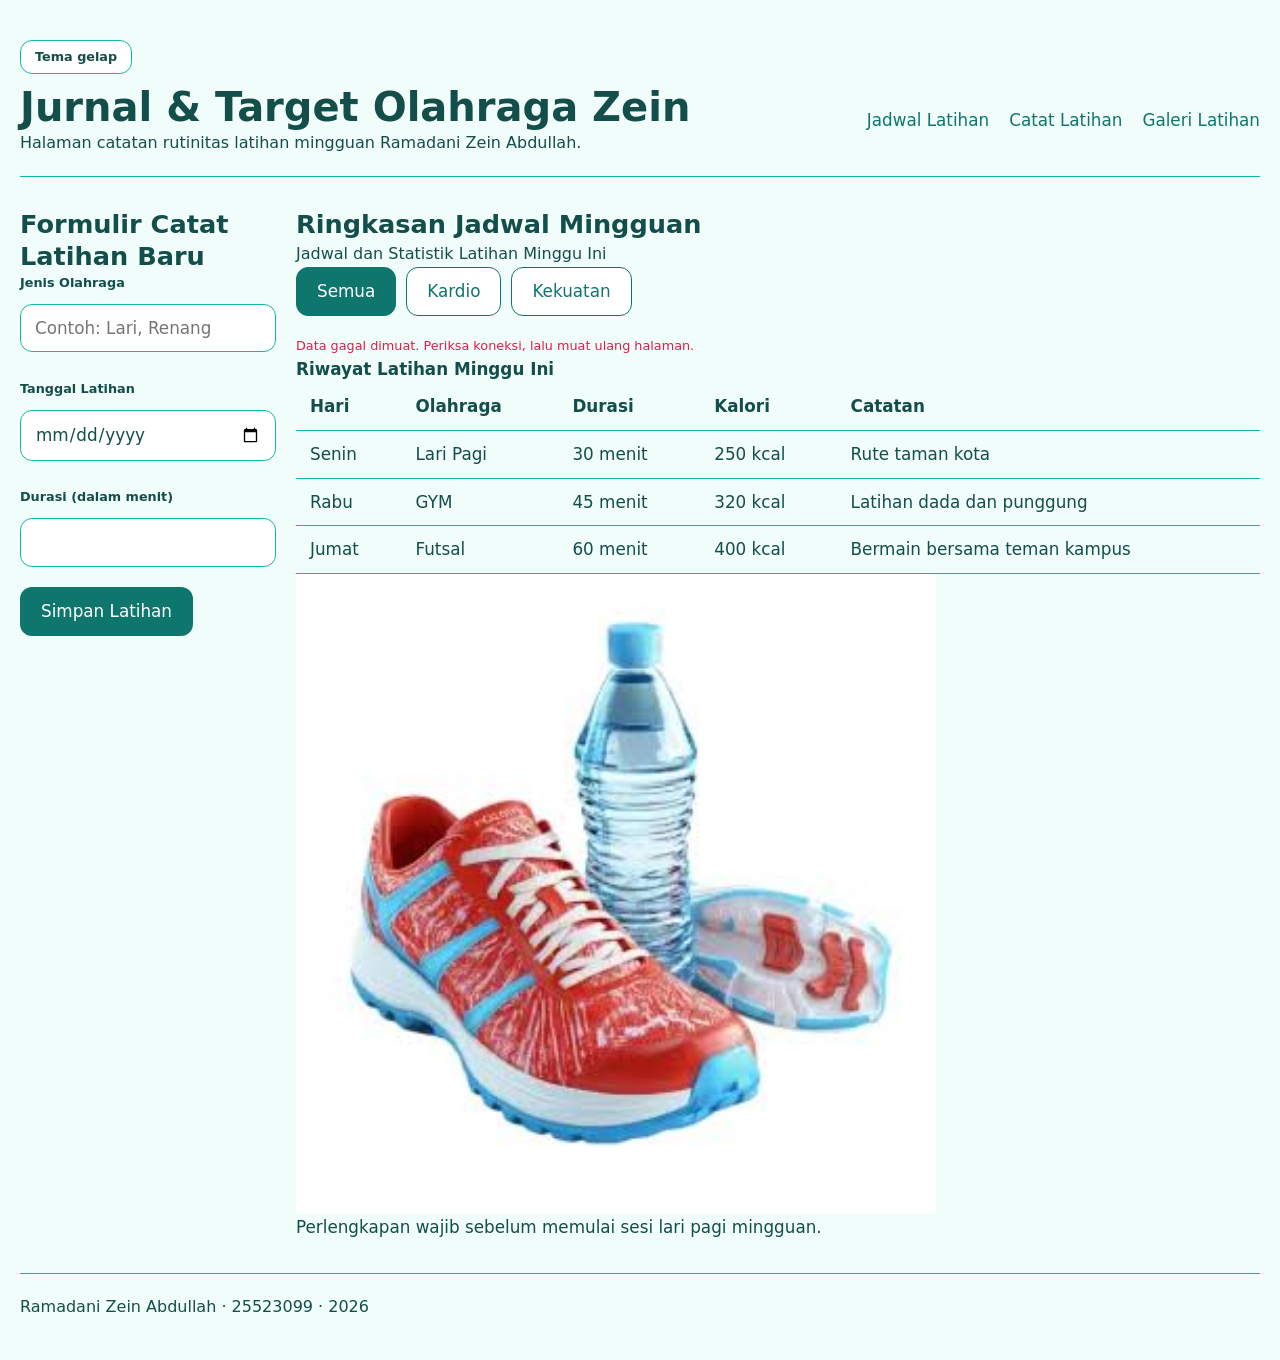
<file: worksheet-p10/profil.html>
<!DOCTYPE html>
<html lang="id">
<head>
  <meta charset="utf-8">
  <meta name="viewport" content="width=device-width, initial-scale=1.0">
  <title>Jurnal & Target Olahraga Zein</title>
 
 
  <link rel="stylesheet" href="tokens.css">
  <link rel="stylesheet" href="base.css">
  <link rel="stylesheet" href="layout.css">
  <link rel="stylesheet" href="komponen.css">
  <link rel="stylesheet" href="tema.css">
  <link rel="stylesheet" href="responsif.css">
</head>
<body>

  <div class="page">
    
    <header>
      <input type="checkbox" id="tema" class="pengalih-tema">
      <label for="tema" class="tombol-tema">Tema gelap</label>
      <div class="navbar">
        <div>
          <h1>Jurnal & Target Olahraga Zein</h1>
          <p>Halaman catatan rutinitas latihan mingguan dan pencapaian target kebugaran pribadi.</p>
        </div>
        <nav aria-label="Navigasi utama">
          <ul>
            <li><a href="#jadwal-latihan">Jadwal Latihan</a></li>
            <li><a href="#pencatatan-latihan">Catat Latihan</a></li>
            <li><a href="#galeri">Galeri Latihan</a></li>
          </ul>
        </nav>
      </div>
    </header>

    
    <main class="isi content">
      <section id="jadwal-latihan" class="utama"> 
        <h2>Ringkasan Jadwal Mingguan</h2>
        <p>Jadwal dan Statistik Latihan Minggu Ini</p>

        <div id="filter" role="group" aria-label="Filter kategori latihan">
         <button type="button" data-kategori="semua">Semua</button>
         <button type="button" data-kategori="kardio">Kardio</button>
         <button type="button" data-kategori="kekuatan">Kekuatan</button>
      </div>

        <p id="muat" hidden>Memuat data latihan...</p>
        <p id="kosong" hidden>Belum ada latihan pada kategori ini.</p>
        <p id="galat" class="pesan-galat" hidden></p>

        <div id="daftar" class="katalog grid">

        </div>

        <h3>Riwayat Latihan Minggu Ini</h3>
        <div class="table-wrap">
          <table>
            <thead>
              <tr><th>Hari</th><th>Olahraga</th><th>Durasi</th><th>Kalori</th><th>Catatan</th></tr>
            </thead>
            <tbody>
              <tr><td>Senin</td><td>Lari Pagi</td><td>30 menit</td><td>250 kcal</td><td>Rute taman kota</td></tr>
              <tr><td>Rabu</td><td>GYM</td><td>45 menit</td><td>320 kcal</td><td>Latihan dada dan punggung</td></tr>
              <tr><td>Jumat</td><td>Futsal</td><td>60 menit</td><td>400 kcal</td><td>Bermain bersama teman kampus</td></tr>
            </tbody>
          </table>
        </div>

        <figure id="galeri">
          <img src="../Foto Sepatu.jpg" alt="Ringkasan Jadwal Mingguan" width="640" height="360">
          <figcaption>Perlengkapan wajib sebelum memulai sesi lari pagi mingguan.</figcaption>
        </figure>
      </section>

      <!-- Section 2: Form Catat Latihan -->
      <section id="pencatatan-latihan" class="sisi">
        <h2>Formulir Catat Latihan Baru</h2>

        <form id="form-latihan" action="/simpan" method="post" novalidate>
          <div class="form-kolom">
            <label for="jenis-olahraga">Jenis Olahraga</label>
            <input type="text" id="jenis-olahraga" name="jenis-olahraga" required placeholder="Contoh: Lari, Renang">
            <p id="galat-jenis" class="pesan-galat">Jenis olahraga wajib diisi.</p>
          </div>
          <br>
          <div class="form-kolom">
            <label for="tanggal-latihan">Tanggal Latihan</label>
            <input type="date" id="tanggal-latihan" name="tanggal-latihan" required>
            <p id="galat-tanggal" class="pesan-galat">Tanggal tidak boleh kosong.</p>
          </div>
          <br>
          <div class="form-kolom">
            <label for="durasi-latihan">Durasi (dalam menit)</label>
            <input type="number" id="durasi-latihan" name="durasi-latihan" min="1" max="300" required>
            <p id="galat-durasi" class="pesan-galat">Durasi wajib diisi dengan angka (1 - 300).</p>
          </div>

          <button type="submit">Simpan Latihan</button>
        </form>
      </section>
    </main>

    <footer>
      <p>Ramadani Zein Abdullah · 25523099 · 2026</p>
    </footer>

  </div>

  <script type="module" src="js/app.js"></script>
  <script type="module" src="js/dom.js"></script>
</body>
</html>
</file>
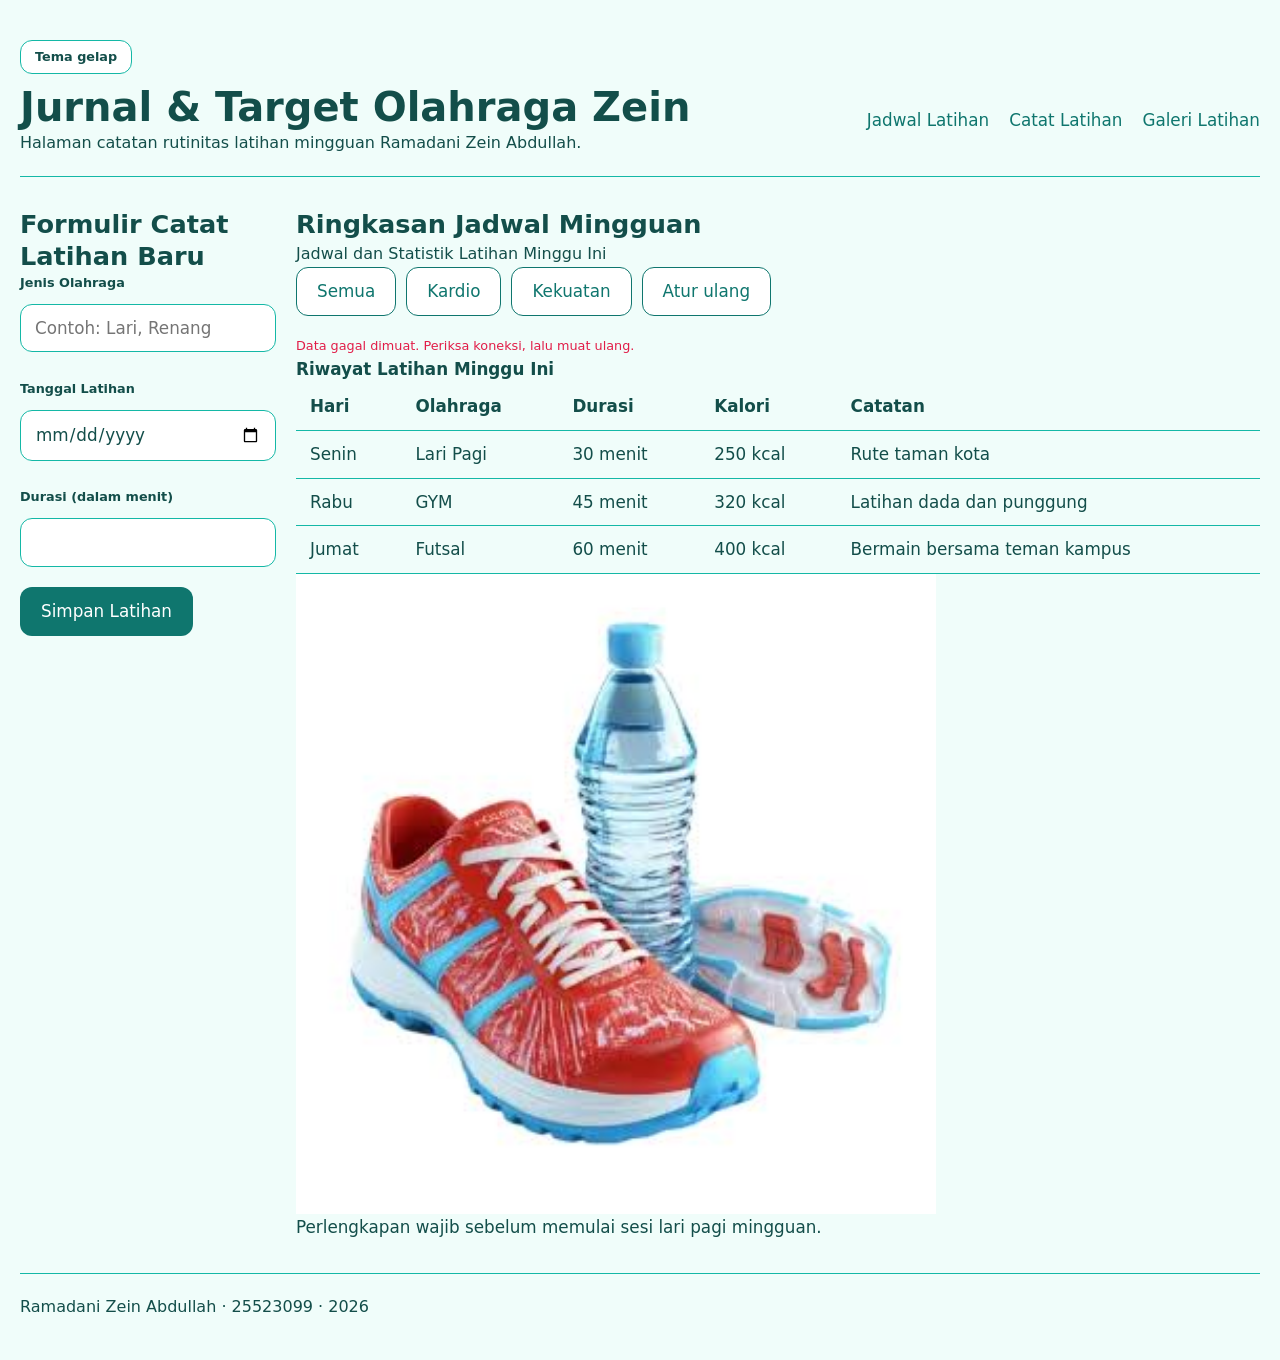
<file: worksheet-p11/profil.html>
<!DOCTYPE html>
<html lang="id">
<head>
  <meta charset="utf-8">
  <meta name="viewport" content="width=device-width, initial-scale=1.0">
  <title>Jurnal & Target Olahraga Zein</title>
  <link rel="icon" href="data:,">
  <link rel="stylesheet" href="tokens.css">
  <link rel="stylesheet" href="base.css">
  <link rel="stylesheet" href="layout.css">
  <link rel="stylesheet" href="komponen.css">
  <link rel="stylesheet" href="tema.css">
  <link rel="stylesheet" href="responsif.css">
</head>
<body>

  <div class="page">
    
    <header>
      <input type="checkbox" id="tema" class="pengalih-tema">
      <label for="tema" class="tombol-tema">Tema gelap</label>
      <div class="navbar">
        <div>
          <h1>Jurnal & Target Olahraga Zein</h1>
          <p>Halaman catatan rutinitas latihan mingguan dan pencapaian target kebugaran pribadi.</p>
        </div>
        <nav aria-label="Navigasi utama">
          <ul>
            <li><a href="#jadwal-latihan">Jadwal Latihan</a></li>
            <li><a href="#pencatatan-latihan">Catat Latihan</a></li>
            <li><a href="#galeri">Galeri Latihan</a></li>
          </ul>
        </nav>
      </div>
    </header>

    <main class="isi content">
      <section id="jadwal-latihan" class="utama"> 
        <h2>Ringkasan Jadwal Mingguan</h2>
        <p>Jadwal dan Statistik Latihan Minggu Ini</p>

        <div id="filter" role="group" aria-label="Filter kategori latihan">
          <button type="button" data-kategori="semua">Semua</button>
          <button type="button" data-kategori="kardio">Kardio</button>
          <button type="button" data-kategori="kekuatan">Kekuatan</button>
          <button type="button" id="atur-ulang">Atur ulang</button>
        </div>

        <p id="muat" hidden>Memuat data latihan...</p>
        <p id="kosong" hidden>Belum ada latihan pada kategori ini.</p>
        <p id="galat" class="pesan-galat" hidden></p>

        <div id="daftar" class="katalog grid"></div>

        <h3>Riwayat Latihan Minggu Ini</h3>
        <div class="table-wrap">
          <table>
            <thead>
              <tr><th>Hari</th><th>Olahraga</th><th>Durasi</th><th>Kalori</th><th>Catatan</th></tr>
            </thead>
            <tbody>
              <tr><td>Senin</td><td>Lari Pagi</td><td>30 menit</td><td>250 kcal</td><td>Rute taman kota</td></tr>
              <tr><td>Rabu</td><td>GYM</td><td>45 menit</td><td>320 kcal</td><td>Latihan dada dan punggung</td></tr>
              <tr><td>Jumat</td><td>Futsal</td><td>60 menit</td><td>400 kcal</td><td>Bermain bersama teman kampus</td></tr>
            </tbody>
          </table>
        </div>

        <figure id="galeri">
          <img src="../Foto Sepatu.jpg" alt="Ringkasan Jadwal Mingguan" width="640" height="360">
          <figcaption>Perlengkapan wajib sebelum memulai sesi lari pagi mingguan.</figcaption>
        </figure>
      </section>

      <section id="pencatatan-latihan" class="sisi">
        <h2>Formulir Catat Latihan Baru</h2>

        <form id="form-latihan" action="/simpan" method="post" novalidate>
          <div class="form-kolom">
            <label for="jenis-olahraga">Jenis Olahraga</label>
            <input type="text" id="jenis-olahraga" name="jenis-olahraga" required placeholder="Contoh: Lari, Renang">
            <p id="galat-jenis" class="pesan-galat">Jenis olahraga wajib diisi.</p>
          </div>
          <br>
          <div class="form-kolom">
            <label for="tanggal-latihan">Tanggal Latihan</label>
            <input type="date" id="tanggal-latihan" name="tanggal-latihan" required>
            <p id="galat-tanggal" class="pesan-galat">Tanggal tidak boleh kosong.</p>
          </div>
          <br>
          <div class="form-kolom">
            <label for="durasi-latihan">Durasi (dalam menit)</label>
            <input type="number" id="durasi-latihan" name="durasi-latihan" min="1" max="300" required>
            <p id="galat-durasi" class="pesan-galat">Durasi wajib diisi dengan angka (1 - 300).</p>
          </div>

          <button type="submit">Simpan Latihan</button>
        </form>
      </section>
    </main>

    <footer>
      <p>Ramadani Zein Abdullah · 25523099 · 2026</p>
    </footer>

  </div>

  <script type="module" src="js/app.js"></script>
</body>
</html>
</file>
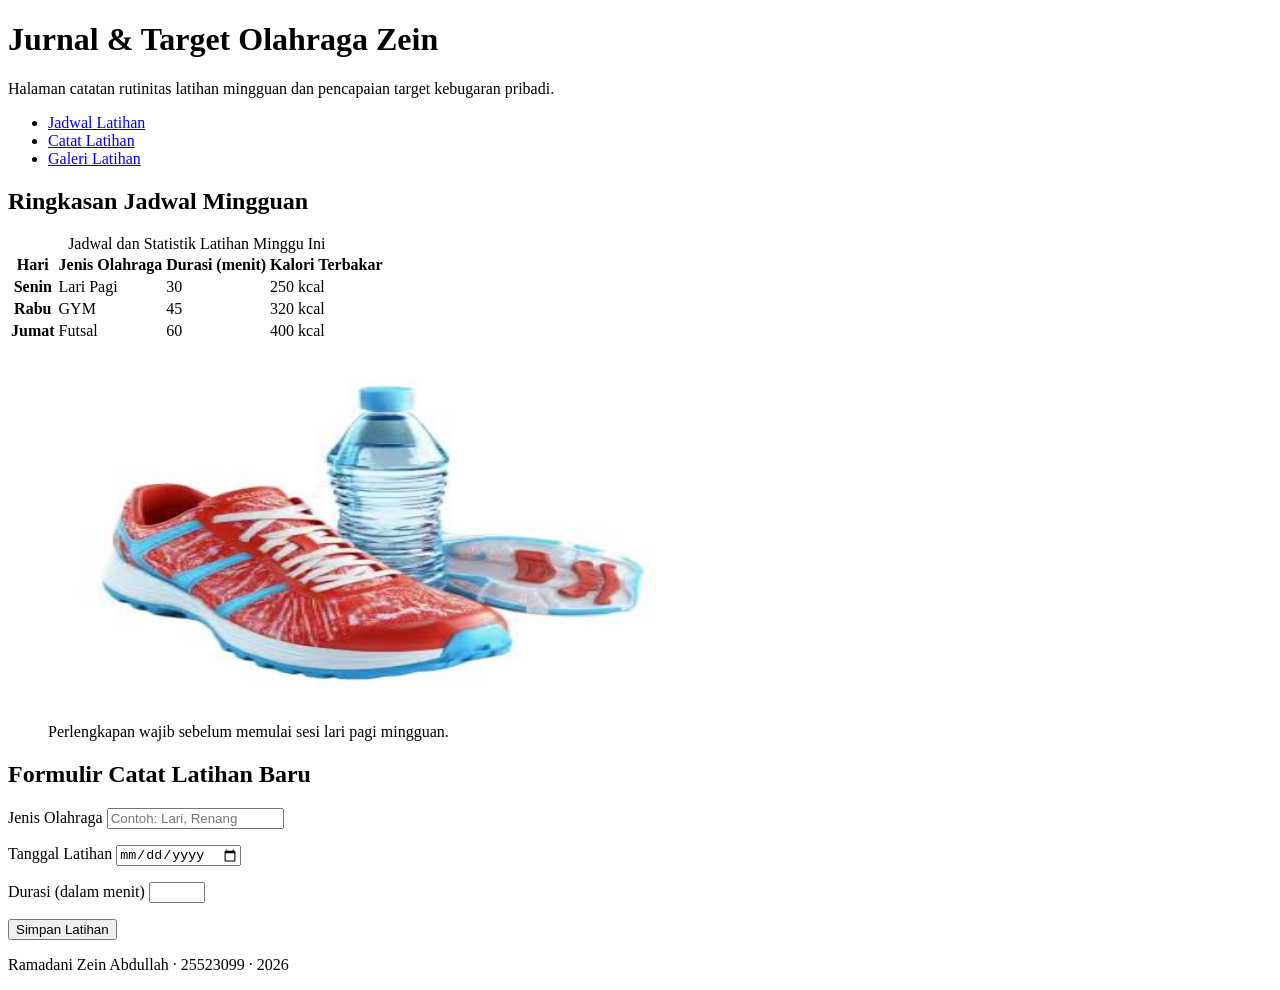
<file: worksheet-p3/profil.html>
<!DOCTYPE html>
<!--
  KERANGKA AWAL — Halaman Profil Saya
  PABW 2026/2027 · Pertemuan 3

  Cara pakai:
  1. Salin berkas ini, ganti nama menjadi profil.html
  2. Ganti setiap tulisan TODO dengan isi milik Anda SENDIRI
  3. Simpan, lalu buka di peramban (F5 untuk memuat ulang)
  4. Kerjakan berurutan mengikuti Lembar B, C, D, dan E pada worksheet

  Jangan menghapus komentar TODO sebelum bagian itu Anda kerjakan —
  komentar itu adalah daftar periksa Anda sendiri.
-->
<html lang="id">
<head>
  <meta charset="utf-8">
  <meta name="viewport" content="width=device-width, initial-scale=1.0">
  <title>Jurnal & Target Olahraga Zein</title>
</head>
<body>

  <header>
    <h1>Jurnal & Target Olahraga Zein</h1>
    <p>Halaman catatan rutinitas latihan mingguan dan pencapaian target kebugaran pribadi.</p>
    <nav aria-label="Navigasi utama">
      <ul>
        <li><a href="#jadwal-latihan">Jadwal Latihan</a></li>
        <li><a href="#pencatatan-latihan">Catat Latihan</a></li>
        <li><a href="#galeri">Galeri Latihan</a></li>
      </ul>
    </nav>
  </header>

  <main>
    <!-- Section 1: Tabel Data Mingguan -->
    <section id="jadwal-latihan">
      <h2>Ringkasan Jadwal Mingguan</h2>
      
      <table>
        <caption>Jadwal dan Statistik Latihan Minggu Ini</caption>
        <thead>
          <tr>
            <th scope="col">Hari</th>
            <th scope="col">Jenis Olahraga</th>
            <th scope="col">Durasi (menit)</th>
            <th scope="col">Kalori Terbakar</th>
          </tr>
        </thead>
        <tbody>
          <tr>
            <th scope="row">Senin</th>
            <td>Lari Pagi</td>
            <td>30</td>
            <td>250 kcal</td>
          </tr>
          <tr>
            <th scope="row">Rabu</th>
            <td>GYM</td>
            <td>45</td>
            <td>320 kcal</td>
          </tr>
          <tr>
            <th scope="row">Jumat</th>
            <td>Futsal</td>
            <td>60</td>
            <td>400 kcal</td>
          </tr>
        </tbody>
      </table>

      <figure id="galeri">
        <img src="../Foto Sepatu.jpg" alt="Ringkasan Jadwal Mingguan" width="640" height="360">
        <figcaption>Perlengkapan wajib sebelum memulai sesi lari pagi mingguan.</figcaption>
      </figure>
    </section>

    <!-- Section 2: Form Catat Latihan -->
    <section id="pencatatan-latihan">
      <h2>Formulir Catat Latihan Baru</h2>

      <form action="/simpan" method="post">
        <p>
          <label for="jenis-olahraga">Jenis Olahraga</label>
          <input type="text" id="jenis-olahraga" name="jenis-olahraga" required placeholder="Contoh: Lari, Renang">
        </p>
        
        <p>
          <label for="tanggal-latihan">Tanggal Latihan</label>
          <input type="date" id="tanggal-latihan" name="tanggal-latihan" required>
        </p>

        <p>
          <label for="durasi-latihan">Durasi (dalam menit)</label>
          <input type="number" id="durasi-latihan" name="durasi-latihan" min="1" max="300" required>
        </p>

        <button type="submit">Simpan Latihan</button>
      </form>
    </section>
  </main>

  <footer>
    <p>Ramadani Zein Abdullah · 25523099 · 2026</p>
  </footer>

</body>
</html>
</file>
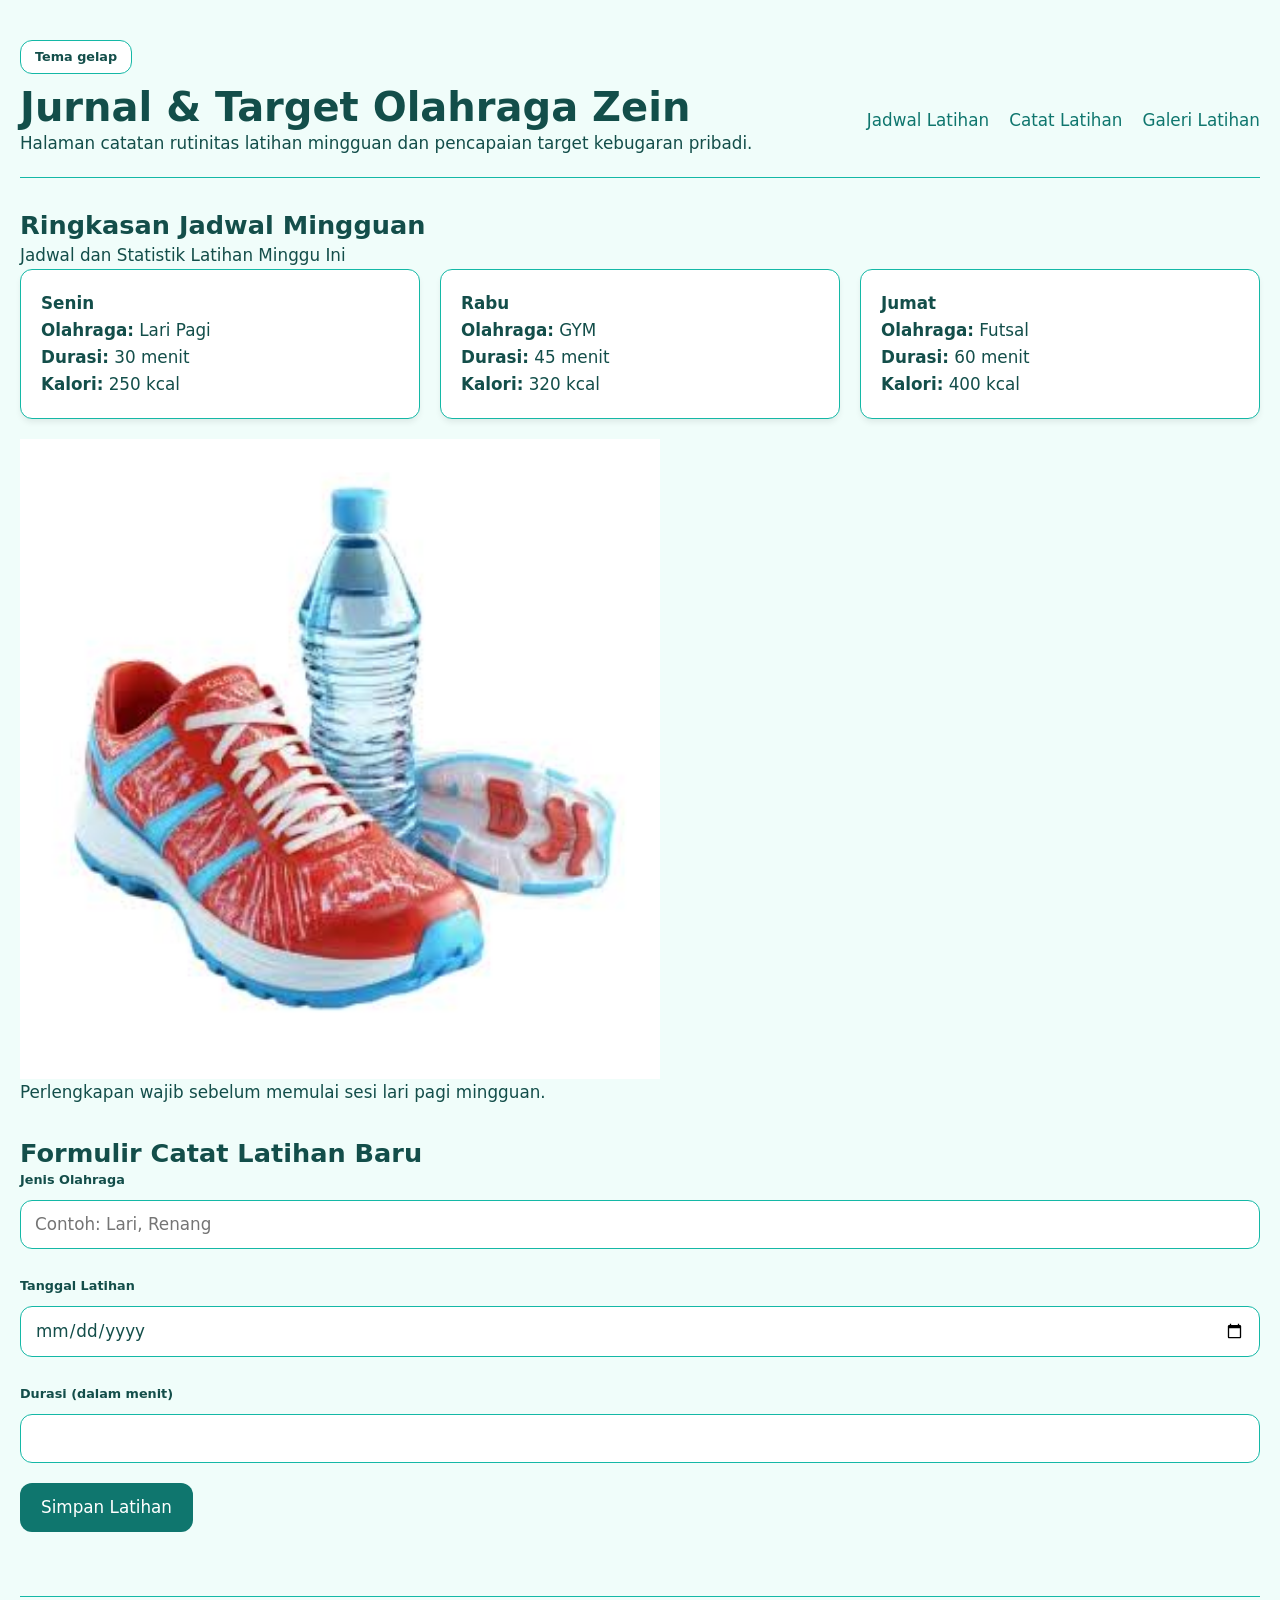
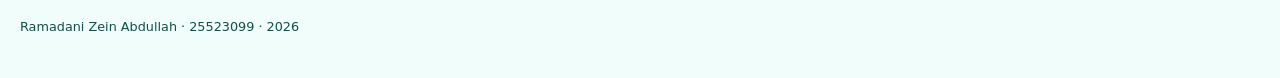
<file: worksheet-p4/profil.html>
<!DOCTYPE html>
<html lang="id">
<head>
  <meta charset="utf-8">
  <meta name="viewport" content="width=device-width, initial-scale=1.0">
  <title>Jurnal & Target Olahraga Zein</title>
 
  <!-- urutan ini yang benar: token -> dasar -> tata letak -> komponen -> tema -->
  <link rel="stylesheet" href="tokens.css">
  <link rel="stylesheet" href="base.css">
  <link rel="stylesheet" href="layout.css">
  <link rel="stylesheet" href="komponen.css">
  <link rel="stylesheet" href="tema.css">
</head>
<body>

  <header>
    <input type="checkbox" id="tema" class="pengalih-tema">
    <label for="tema" class="tombol-tema">Tema gelap</label>
    <div class="header-baris">
      <div>
        <h1>Jurnal & Target Olahraga Zein</h1>
        <p>Halaman catatan rutinitas latihan mingguan dan pencapaian target kebugaran pribadi.</p>
      </div>
      <nav aria-label="Navigasi utama">
        <ul>
          <li><a href="#jadwal-latihan">Jadwal Latihan</a></li>
          <li><a href="#pencatatan-latihan">Catat Latihan</a></li>
          <li><a href="#galeri">Galeri Latihan</a></li>
        </ul>
      </nav>
    </div>
  </header>

  <main>
    <section id="jadwal-latihan">
      <h2>Ringkasan Jadwal Mingguan</h2>
      <p>Jadwal dan Statistik Latihan Minggu Ini</p>
      
      <div class="katalog">
        <div class="kartu">
          <h3>Senin</h3>
          <p><strong>Olahraga:</strong> Lari Pagi</p>
          <p><strong>Durasi:</strong> 30 menit</p>
          <p><strong>Kalori:</strong> 250 kcal</p>
        </div>
        <div class="kartu">
          <h3>Rabu</h3>
          <p><strong>Olahraga:</strong> GYM</p>
          <p><strong>Durasi:</strong> 45 menit</p>
          <p><strong>Kalori:</strong> 320 kcal</p>
        </div>
        <div class="kartu">
          <h3>Jumat</h3>
          <p><strong>Olahraga:</strong> Futsal</p>
          <p><strong>Durasi:</strong> 60 menit</p>
          <p><strong>Kalori:</strong> 400 kcal</p>
        </div>
      </div>

      <figure id="galeri" style="margin-top: var(--space-4);">
        <img src="../Foto Sepatu.jpg" alt="Ringkasan Jadwal Mingguan" width="640" height="360">
        <figcaption>Perlengkapan wajib sebelum memulai sesi lari pagi mingguan.</figcaption>
      </figure>
    </section>

    <!-- Section 2: Form Catat Latihan -->
    <section id="pencatatan-latihan">
      <h2>Formulir Catat Latihan Baru</h2>

      <form action="/simpan" method="post">
        <div class="form-kolom">
          <label for="jenis-olahraga">Jenis Olahraga</label>
          <input type="text" id="jenis-olahraga" name="jenis-olahraga" required placeholder="Contoh: Lari, Renang">
          <p class="pesan-galat">Jenis olahraga wajib diisi.</p>
        </div>
        <br>
        <div class="form-kolom">
          <label for="tanggal-latihan">Tanggal Latihan</label>
          <input type="date" id="tanggal-latihan" name="tanggal-latihan" required>
          <p class="pesan-galat">Tanggal tidak boleh kosong.</p>
        </div>
        <br>
        <div class="form-kolom">
          <label for="durasi-latihan">Durasi (dalam menit)</label>
          <input type="number" id="durasi-latihan" name="durasi-latihan" min="1" max="300" required>
          <p class="pesan-galat">Durasi wajib diisi dengan angka (1 - 300).</p>
        </div>

        <button type="submit">Simpan Latihan</button>
      </form>
    </section>
  </main>

  <footer>
    <p>Ramadani Zein Abdullah · 25523099 · 2026</p>
  </footer>

</body>
</html>
</file>
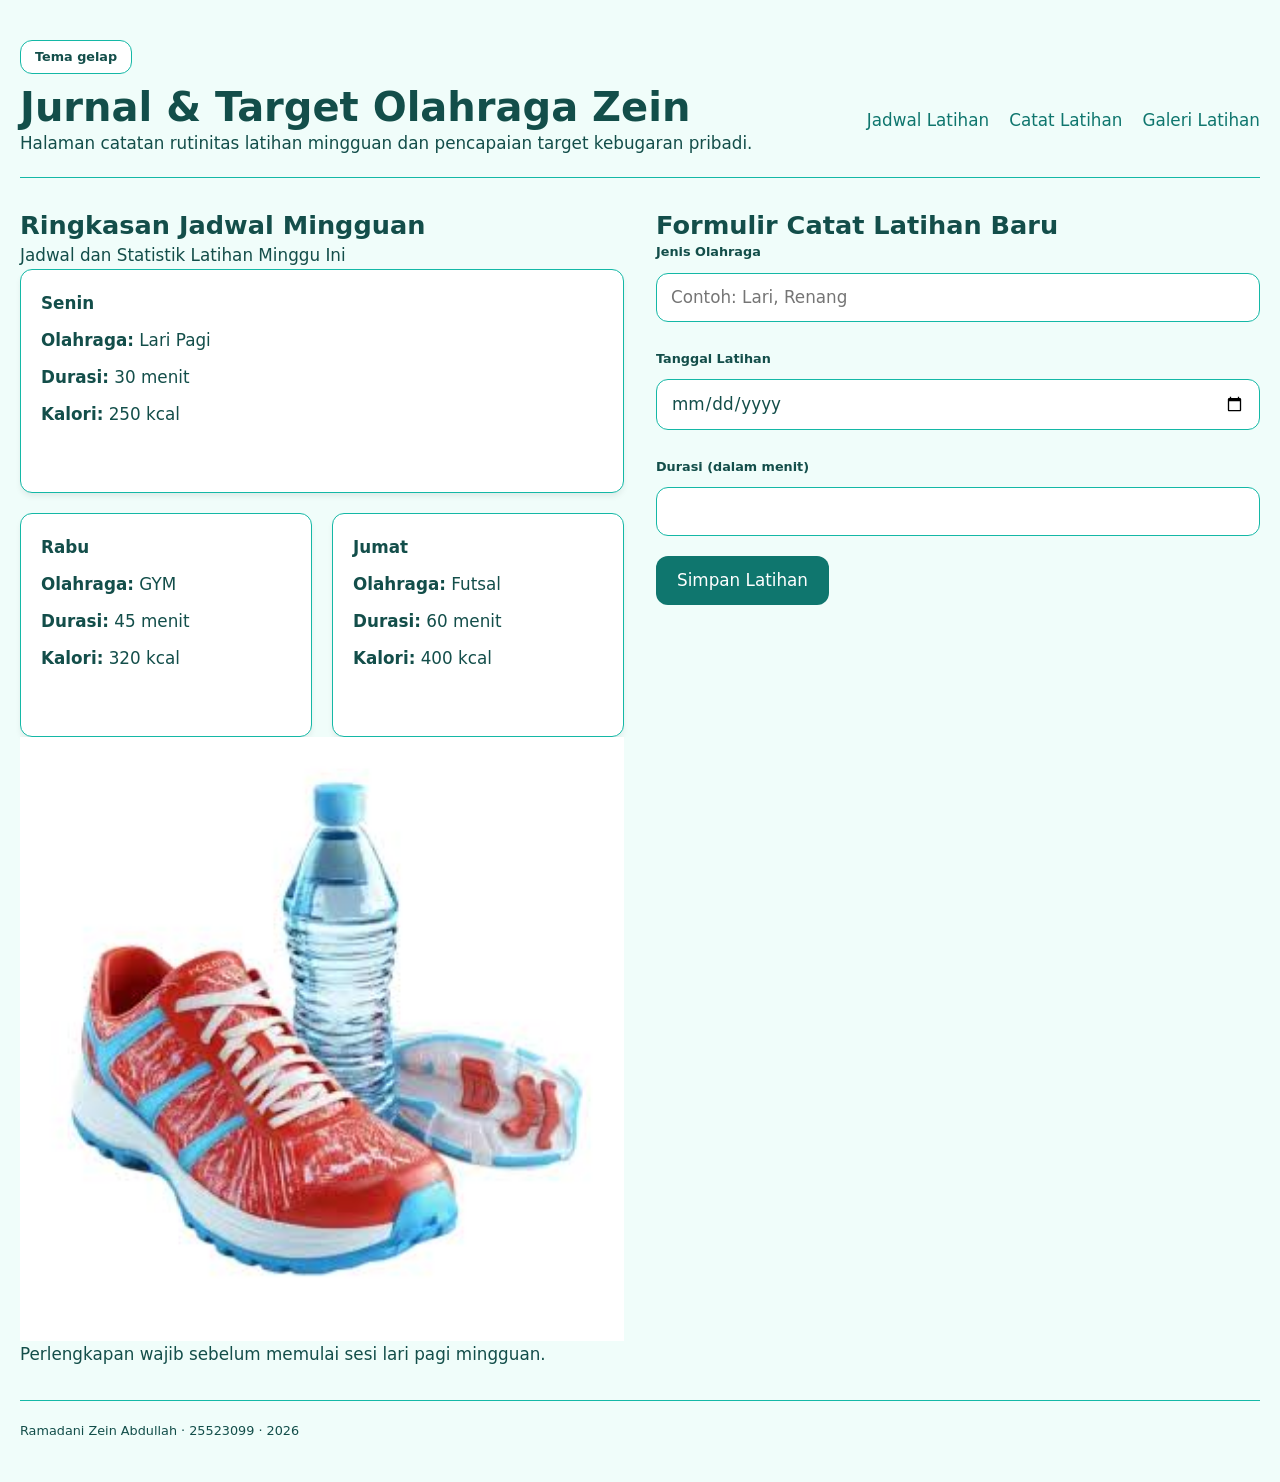
<file: worksheet-p5/profil.html>
<!DOCTYPE html>
<html lang="id">
<head>
  <meta charset="utf-8">
  <meta name="viewport" content="width=device-width, initial-scale=1.0">
  <title>Jurnal & Target Olahraga Zein</title>
 
  <!-- urutan ini yang benar: token -> dasar -> tata letak -> komponen -> tema -->
  <link rel="stylesheet" href="tokens.css">
  <link rel="stylesheet" href="base.css">
  <link rel="stylesheet" href="layout.css">
  <link rel="stylesheet" href="komponen.css">
  <link rel="stylesheet" href="tema.css">
</head>
<body>

  <div class="page">
    
    <header>
      <input type="checkbox" id="tema" class="pengalih-tema">
      <label for="tema" class="tombol-tema">Tema gelap</label>
      <div class="navbar">
        <div>
          <h1>Jurnal & Target Olahraga Zein</h1>
          <p>Halaman catatan rutinitas latihan mingguan dan pencapaian target kebugaran pribadi.</p>
        </div>
        <nav aria-label="Navigasi utama">
          <ul>
            <li><a href="#jadwal-latihan">Jadwal Latihan</a></li>
            <li><a href="#pencatatan-latihan">Catat Latihan</a></li>
            <li><a href="#galeri">Galeri Latihan</a></li>
          </ul>
        </nav>
      </div>
    </header>

    
    <main class="isi">
      <section id="jadwal-latihan" class="utama"> 
        <h2>Ringkasan Jadwal Mingguan</h2>
        <p>Jadwal dan Statistik Latihan Minggu Ini</p>
        
        <div class="katalog">
          <div class="kartu kartu--sorotan">
            <h3>Senin</h3>
            <p><strong>Olahraga:</strong> Lari Pagi</p>
            <p><strong>Durasi:</strong> 30 menit</p>
            <p><strong>Kalori:</strong> 250 kcal</p>
          </div>
          <div class="kartu">
            <h3>Rabu</h3>
            <p><strong>Olahraga:</strong> GYM</p>
            <p><strong>Durasi:</strong> 45 menit</p>
            <p><strong>Kalori:</strong> 320 kcal</p>
          </div>
          <div class="kartu">
            <h3>Jumat</h3>
            <p><strong>Olahraga:</strong> Futsal</p>
            <p><strong>Durasi:</strong> 60 menit</p>
            <p><strong>Kalori:</strong> 400 kcal</p>
          </div>
        </div>

        <figure id="galeri">
          <img src="../Foto Sepatu.jpg" alt="Ringkasan Jadwal Mingguan" width="640" height="360">
          <figcaption>Perlengkapan wajib sebelum memulai sesi lari pagi mingguan.</figcaption>
        </figure>
      </section>

      <!-- Section 2: Form Catat Latihan -->
      <section id="pencatatan-latihan" class="sisi">
        <h2>Formulir Catat Latihan Baru</h2>

        <form action="/simpan" method="post">
          <div class="form-kolom">
            <label for="jenis-olahraga">Jenis Olahraga</label>
            <input type="text" id="jenis-olahraga" name="jenis-olahraga" required placeholder="Contoh: Lari, Renang">
            <p class="pesan-galat">Jenis olahraga wajib diisi.</p>
          </div>
          <br>
          <div class="form-kolom">
            <label for="tanggal-latihan">Tanggal Latihan</label>
            <input type="date" id="tanggal-latihan" name="tanggal-latihan" required>
            <p class="pesan-galat">Tanggal tidak boleh kosong.</p>
          </div>
          <br>
          <div class="form-kolom">
            <label for="durasi-latihan">Durasi (dalam menit)</label>
            <input type="number" id="durasi-latihan" name="durasi-latihan" min="1" max="300" required>
            <p class="pesan-galat">Durasi wajib diisi dengan angka (1 - 300).</p>
          </div>

          <button type="submit">Simpan Latihan</button>
        </form>
      </section>
    </main>

    <footer>
      <p>Ramadani Zein Abdullah · 25523099 · 2026</p>
    </footer>

  </div>
</body>
</html>
</file>
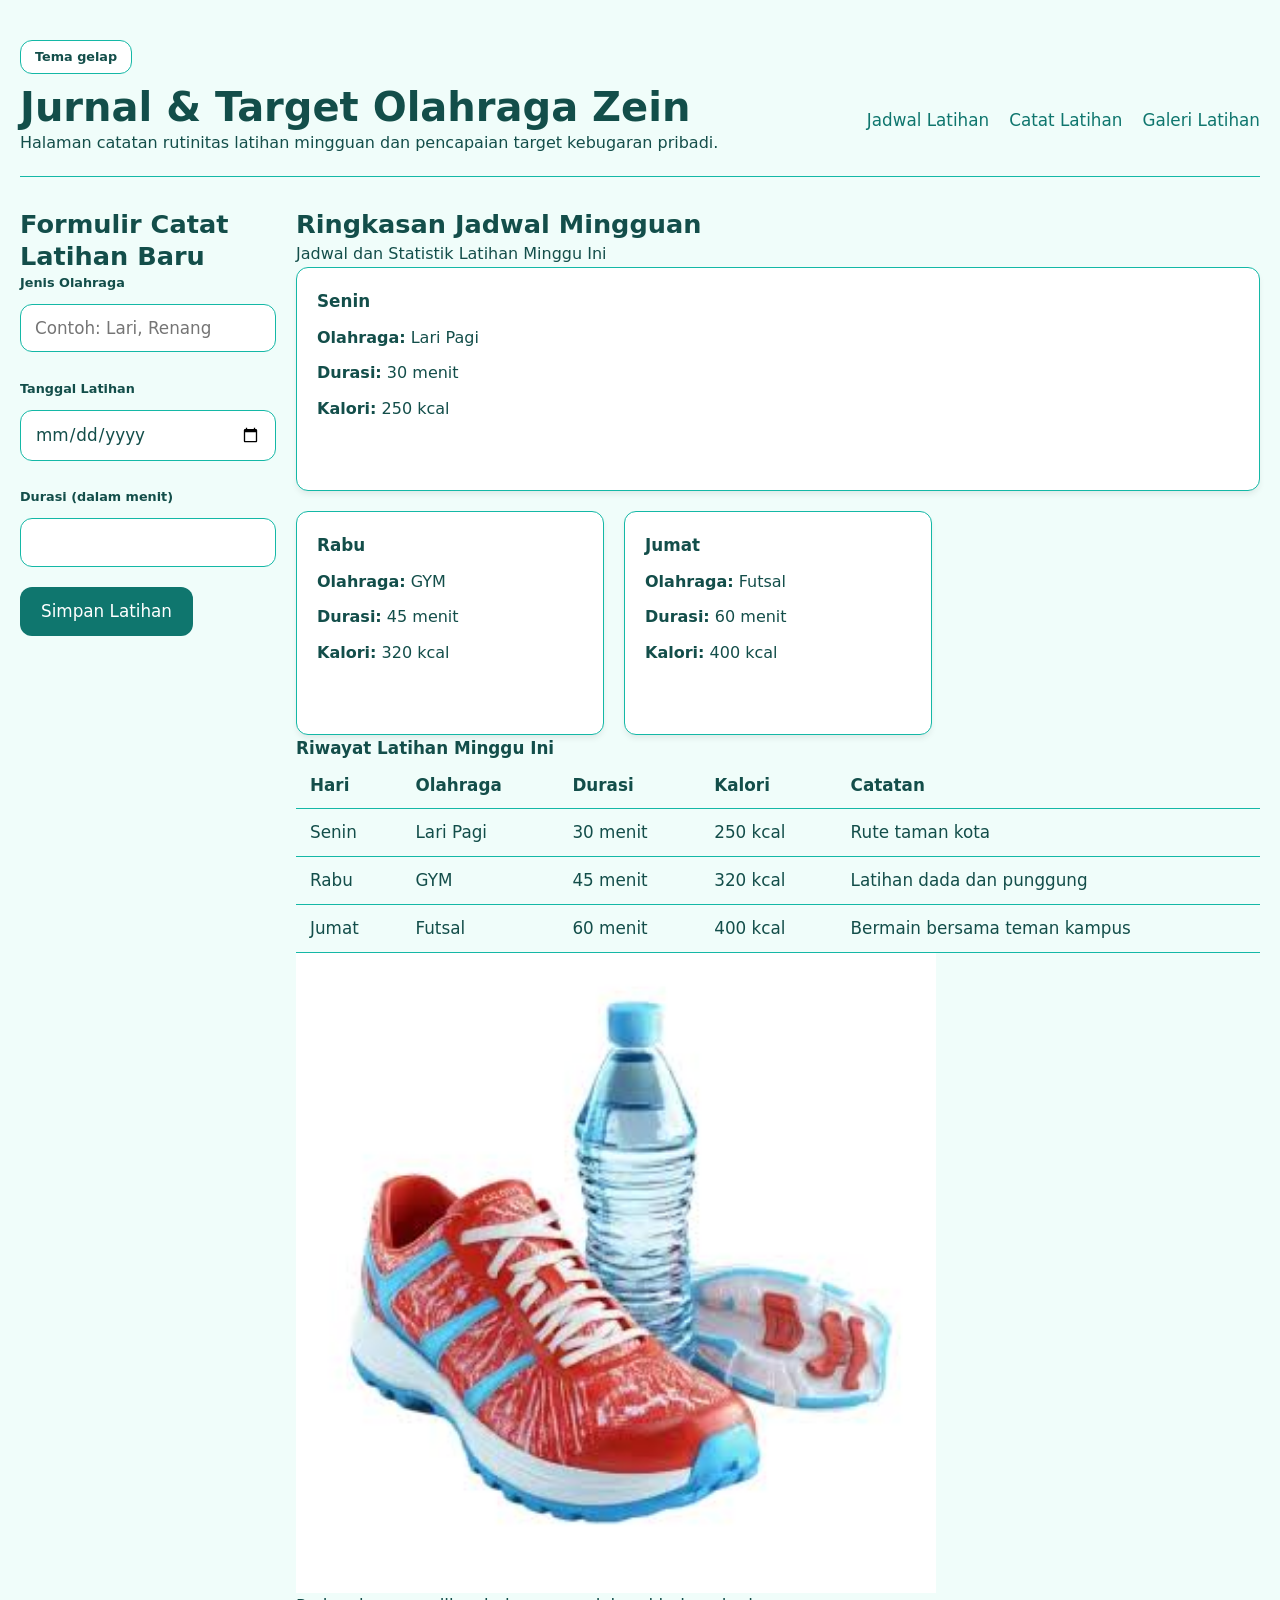
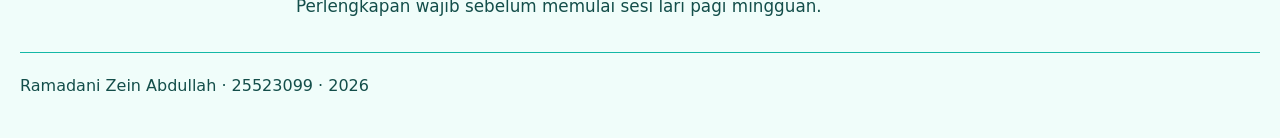
<file: worksheet-p6/profil.html>
<!DOCTYPE html>
<html lang="id">
<head>
  <meta charset="utf-8">
  <meta name="viewport" content="width=device-width, initial-scale=1.0">
  <title>Jurnal & Target Olahraga Zein</title>
 
 
  <link rel="stylesheet" href="tokens.css">
  <link rel="stylesheet" href="base.css">
  <link rel="stylesheet" href="layout.css">
  <link rel="stylesheet" href="komponen.css">
  <link rel="stylesheet" href="tema.css">
  <link rel="stylesheet" href="responsif.css">
</head>
<body>

  <div class="page">
    
    <header>
      <input type="checkbox" id="tema" class="pengalih-tema">
      <label for="tema" class="tombol-tema">Tema gelap</label>
      <div class="navbar">
        <div>
          <h1>Jurnal & Target Olahraga Zein</h1>
          <p>Halaman catatan rutinitas latihan mingguan dan pencapaian target kebugaran pribadi.</p>
        </div>
        <nav aria-label="Navigasi utama">
          <ul>
            <li><a href="#jadwal-latihan">Jadwal Latihan</a></li>
            <li><a href="#pencatatan-latihan">Catat Latihan</a></li>
            <li><a href="#galeri">Galeri Latihan</a></li>
          </ul>
        </nav>
      </div>
    </header>

    
    <main class="isi content">
      <section id="jadwal-latihan" class="utama"> 
        <h2>Ringkasan Jadwal Mingguan</h2>
        <p>Jadwal dan Statistik Latihan Minggu Ini</p>
        
        <div class="katalog grid">
          <div class="kartu kartu--sorotan">
            <h3>Senin</h3>
            <p><strong>Olahraga:</strong> Lari Pagi</p>
            <p><strong>Durasi:</strong> 30 menit</p>
            <p><strong>Kalori:</strong> 250 kcal</p>
          </div>
          <div class="kartu">
            <h3>Rabu</h3>
            <p><strong>Olahraga:</strong> GYM</p>
            <p><strong>Durasi:</strong> 45 menit</p>
            <p><strong>Kalori:</strong> 320 kcal</p>
          </div>
          <div class="kartu">
            <h3>Jumat</h3>
            <p><strong>Olahraga:</strong> Futsal</p>
            <p><strong>Durasi:</strong> 60 menit</p>
            <p><strong>Kalori:</strong> 400 kcal</p>
          </div>
        </div>

        <h3>Riwayat Latihan Minggu Ini</h3>
        <div class="table-wrap">
          <table>
            <thead>
              <tr><th>Hari</th><th>Olahraga</th><th>Durasi</th><th>Kalori</th><th>Catatan</th></tr>
            </thead>
            <tbody>
              <tr><td>Senin</td><td>Lari Pagi</td><td>30 menit</td><td>250 kcal</td><td>Rute taman kota</td></tr>
              <tr><td>Rabu</td><td>GYM</td><td>45 menit</td><td>320 kcal</td><td>Latihan dada dan punggung</td></tr>
              <tr><td>Jumat</td><td>Futsal</td><td>60 menit</td><td>400 kcal</td><td>Bermain bersama teman kampus</td></tr>
            </tbody>
          </table>
        </div>

        <figure id="galeri">
          <img src="../Foto Sepatu.jpg" alt="Ringkasan Jadwal Mingguan" width="640" height="360">
          <figcaption>Perlengkapan wajib sebelum memulai sesi lari pagi mingguan.</figcaption>
        </figure>
      </section>

      <!-- Section 2: Form Catat Latihan -->
      <section id="pencatatan-latihan" class="sisi">
        <h2>Formulir Catat Latihan Baru</h2>

        <form action="/simpan" method="post">
          <div class="form-kolom">
            <label for="jenis-olahraga">Jenis Olahraga</label>
            <input type="text" id="jenis-olahraga" name="jenis-olahraga" required placeholder="Contoh: Lari, Renang">
            <p class="pesan-galat">Jenis olahraga wajib diisi.</p>
          </div>
          <br>
          <div class="form-kolom">
            <label for="tanggal-latihan">Tanggal Latihan</label>
            <input type="date" id="tanggal-latihan" name="tanggal-latihan" required>
            <p class="pesan-galat">Tanggal tidak boleh kosong.</p>
          </div>
          <br>
          <div class="form-kolom">
            <label for="durasi-latihan">Durasi (dalam menit)</label>
            <input type="number" id="durasi-latihan" name="durasi-latihan" min="1" max="300" required>
            <p class="pesan-galat">Durasi wajib diisi dengan angka (1 - 300).</p>
          </div>

          <button type="submit">Simpan Latihan</button>
        </form>
      </section>
    </main>

    <footer>
      <p>Ramadani Zein Abdullah · 25523099 · 2026</p>
    </footer>

  </div>
</body>
</html>
</file>
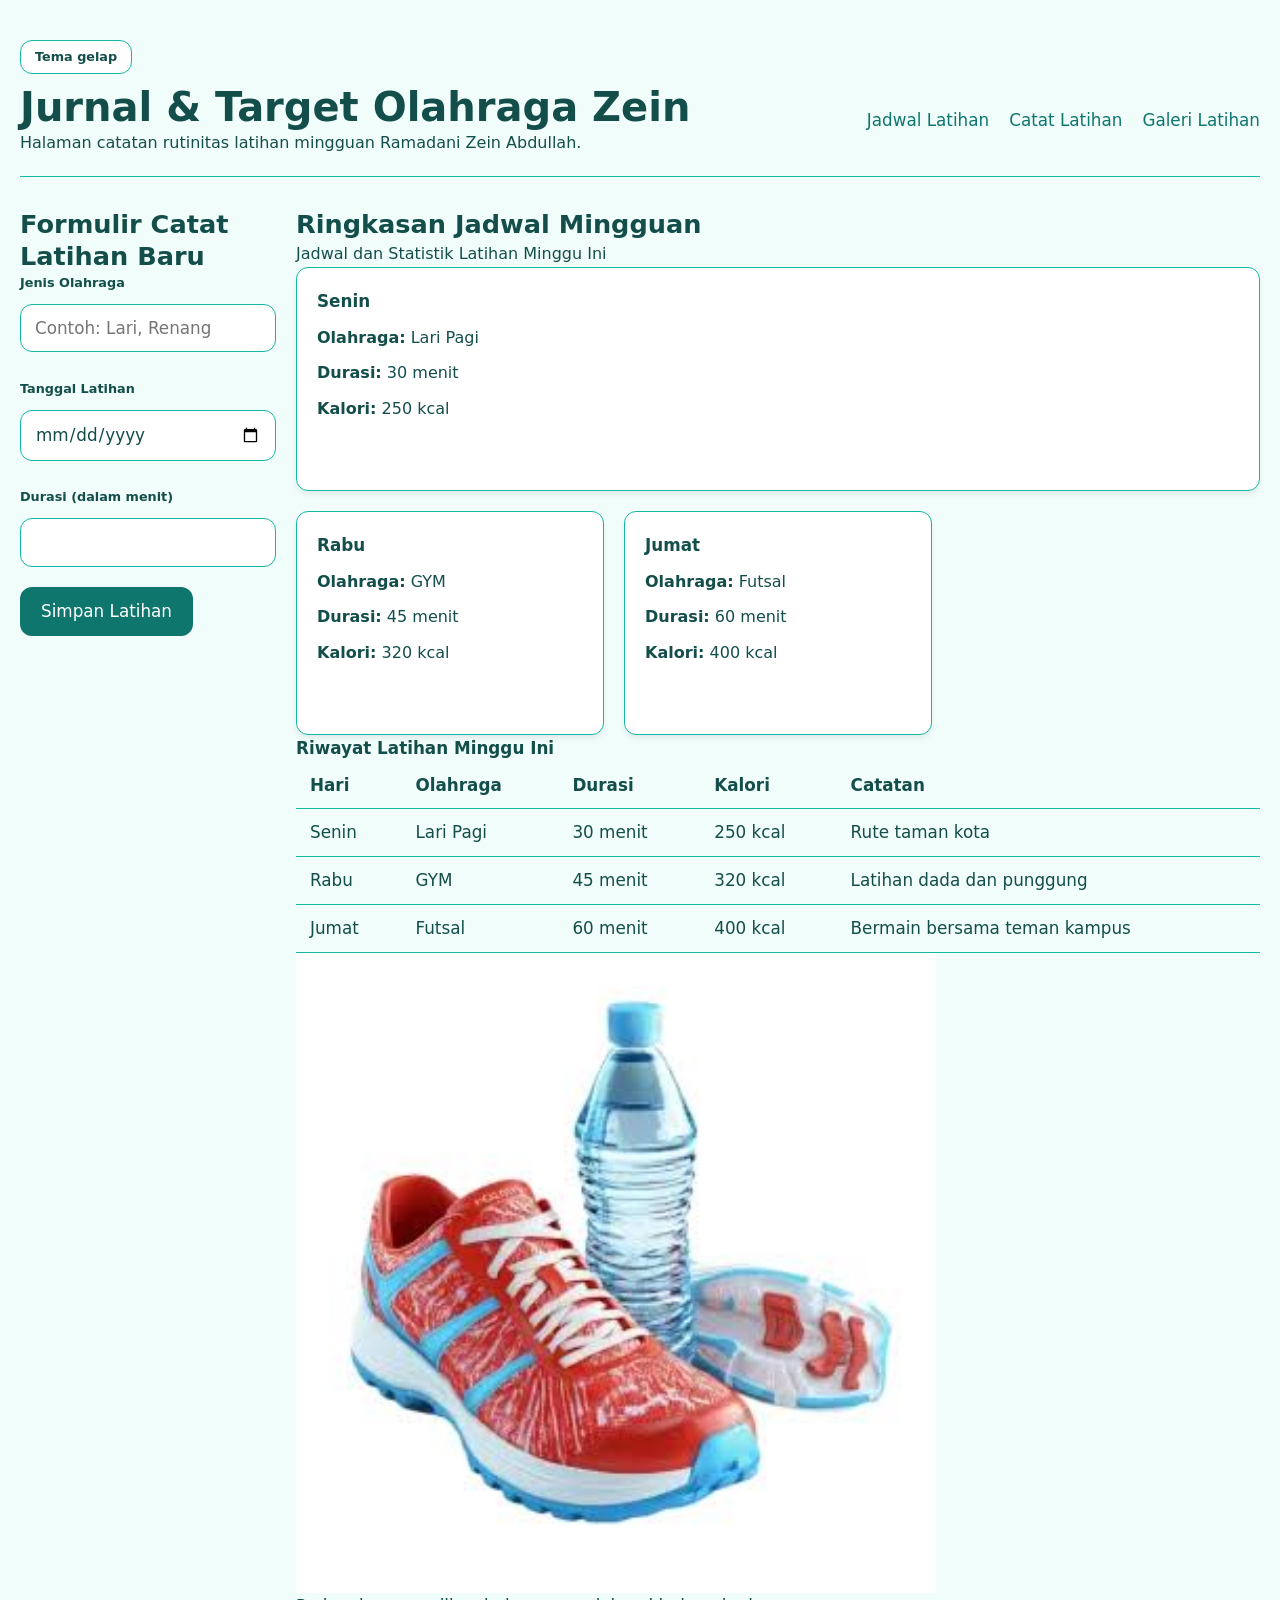
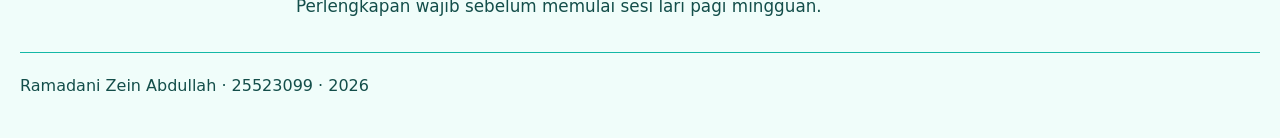
<file: worksheet-p8/profil.html>
<!DOCTYPE html>
<html lang="id">
<head>
  <meta charset="utf-8">
  <meta name="viewport" content="width=device-width, initial-scale=1.0">
  <title>Jurnal & Target Olahraga Zein</title>
 
 
  <link rel="stylesheet" href="tokens.css">
  <link rel="stylesheet" href="base.css">
  <link rel="stylesheet" href="layout.css">
  <link rel="stylesheet" href="komponen.css">
  <link rel="stylesheet" href="tema.css">
  <link rel="stylesheet" href="responsif.css">
</head>
<body>

  <div class="page">
    
    <header>
      <input type="checkbox" id="tema" class="pengalih-tema">
      <label for="tema" class="tombol-tema">Tema gelap</label>
      <div class="navbar">
        <div>
          <h1>Jurnal & Target Olahraga Zein</h1>
          <p>Halaman catatan rutinitas latihan mingguan dan pencapaian target kebugaran pribadi.</p>
        </div>
        <nav aria-label="Navigasi utama">
          <ul>
            <li><a href="#jadwal-latihan">Jadwal Latihan</a></li>
            <li><a href="#pencatatan-latihan">Catat Latihan</a></li>
            <li><a href="#galeri">Galeri Latihan</a></li>
          </ul>
        </nav>
      </div>
    </header>

    
    <main class="isi content">
      <section id="jadwal-latihan" class="utama"> 
        <h2>Ringkasan Jadwal Mingguan</h2>
        <p>Jadwal dan Statistik Latihan Minggu Ini</p>
        
        <div class="katalog grid">
          <div class="kartu kartu--sorotan">
            <h3>Senin</h3>
            <p><strong>Olahraga:</strong> Lari Pagi</p>
            <p><strong>Durasi:</strong> 30 menit</p>
            <p><strong>Kalori:</strong> 250 kcal</p>
          </div>
          <div class="kartu">
            <h3>Rabu</h3>
            <p><strong>Olahraga:</strong> GYM</p>
            <p><strong>Durasi:</strong> 45 menit</p>
            <p><strong>Kalori:</strong> 320 kcal</p>
          </div>
          <div class="kartu">
            <h3>Jumat</h3>
            <p><strong>Olahraga:</strong> Futsal</p>
            <p><strong>Durasi:</strong> 60 menit</p>
            <p><strong>Kalori:</strong> 400 kcal</p>
          </div>
        </div>

        <h3>Riwayat Latihan Minggu Ini</h3>
        <div class="table-wrap">
          <table>
            <thead>
              <tr><th>Hari</th><th>Olahraga</th><th>Durasi</th><th>Kalori</th><th>Catatan</th></tr>
            </thead>
            <tbody>
              <tr><td>Senin</td><td>Lari Pagi</td><td>30 menit</td><td>250 kcal</td><td>Rute taman kota</td></tr>
              <tr><td>Rabu</td><td>GYM</td><td>45 menit</td><td>320 kcal</td><td>Latihan dada dan punggung</td></tr>
              <tr><td>Jumat</td><td>Futsal</td><td>60 menit</td><td>400 kcal</td><td>Bermain bersama teman kampus</td></tr>
            </tbody>
          </table>
        </div>

        <figure id="galeri">
          <img src="../Foto Sepatu.jpg" alt="Ringkasan Jadwal Mingguan" width="640" height="360">
          <figcaption>Perlengkapan wajib sebelum memulai sesi lari pagi mingguan.</figcaption>
        </figure>
      </section>

      <!-- Section 2: Form Catat Latihan -->
      <section id="pencatatan-latihan" class="sisi">
        <h2>Formulir Catat Latihan Baru</h2>

        <form action="/simpan" method="post">
          <div class="form-kolom">
            <label for="jenis-olahraga">Jenis Olahraga</label>
            <input type="text" id="jenis-olahraga" name="jenis-olahraga" required placeholder="Contoh: Lari, Renang">
            <p class="pesan-galat">Jenis olahraga wajib diisi.</p>
          </div>
          <br>
          <div class="form-kolom">
            <label for="tanggal-latihan">Tanggal Latihan</label>
            <input type="date" id="tanggal-latihan" name="tanggal-latihan" required>
            <p class="pesan-galat">Tanggal tidak boleh kosong.</p>
          </div>
          <br>
          <div class="form-kolom">
            <label for="durasi-latihan">Durasi (dalam menit)</label>
            <input type="number" id="durasi-latihan" name="durasi-latihan" min="1" max="300" required>
            <p class="pesan-galat">Durasi wajib diisi dengan angka (1 - 300).</p>
          </div>

          <button type="submit">Simpan Latihan</button>
        </form>
      </section>
    </main>

    <footer>
      <p>Ramadani Zein Abdullah · 25523099 · 2026</p>
    </footer>

  </div>

  <script type="module" src="js/app.js"></script>
</body>
</html>
</file>
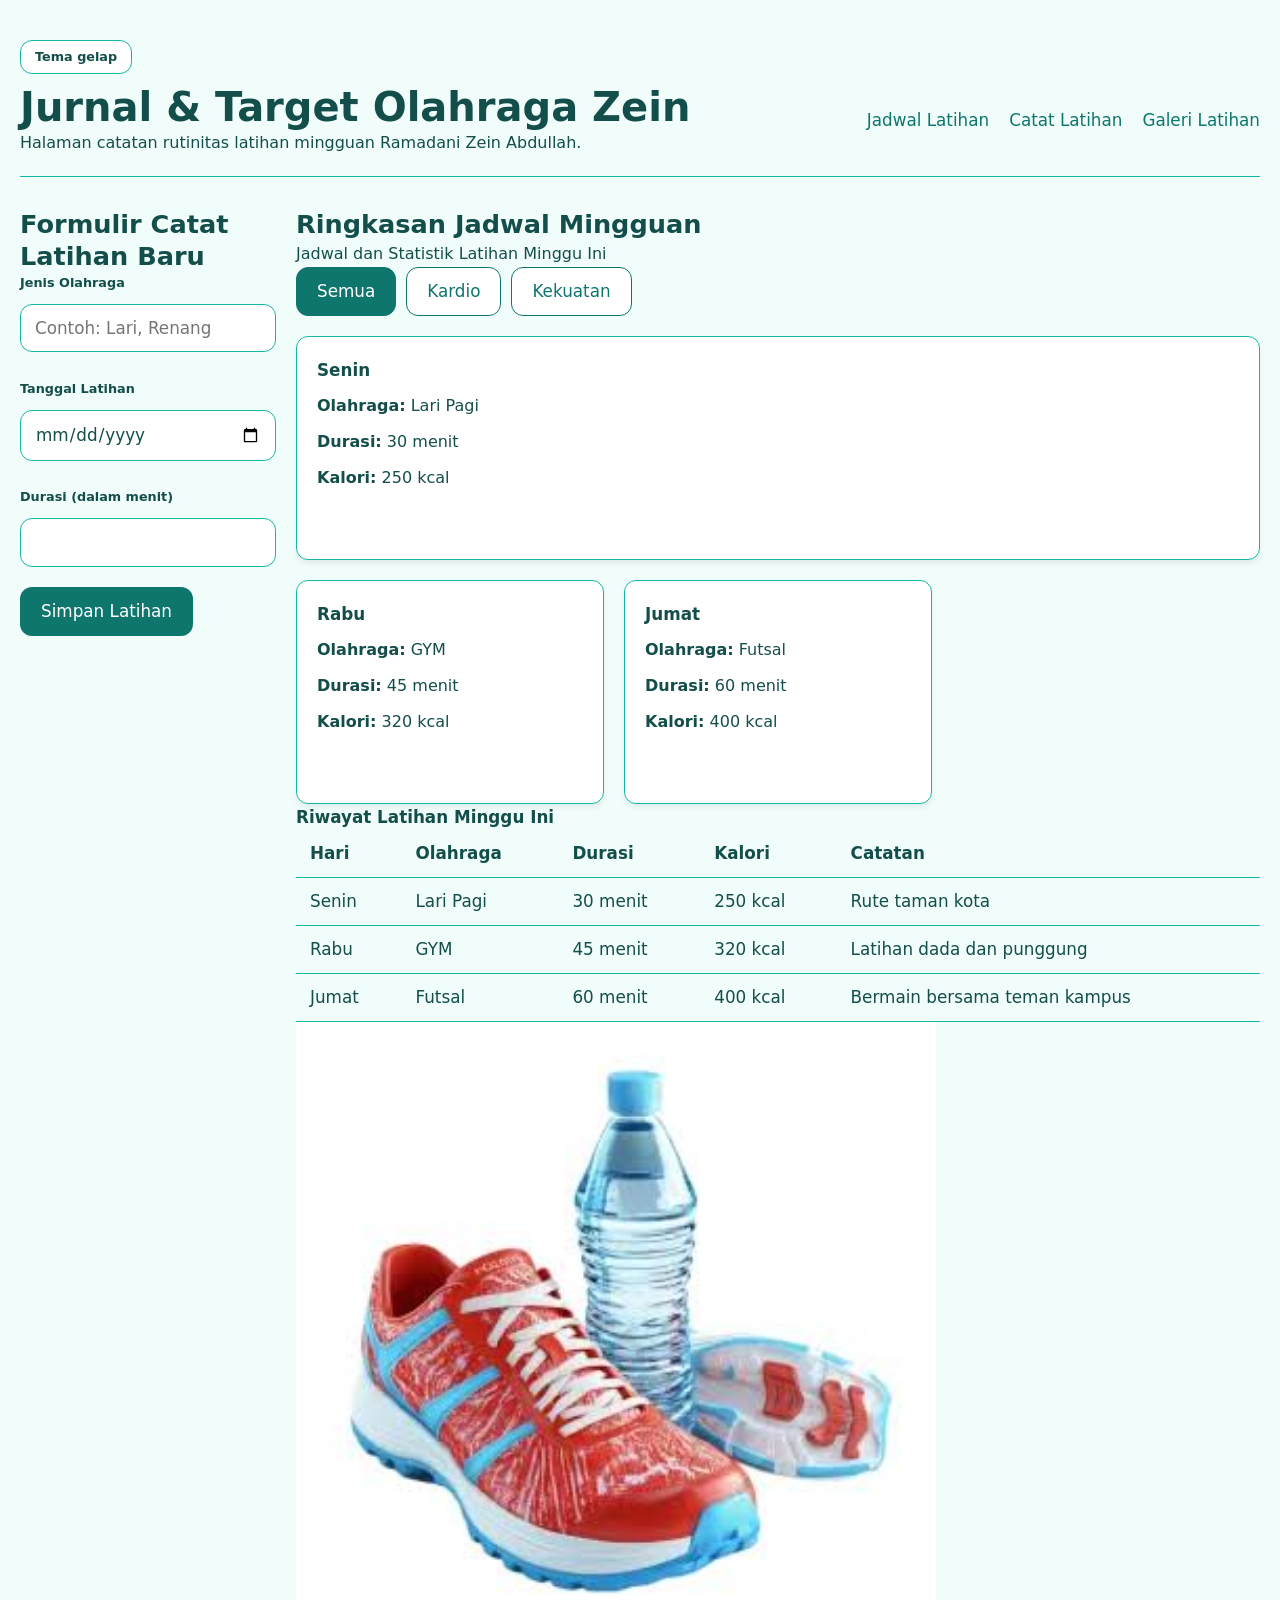
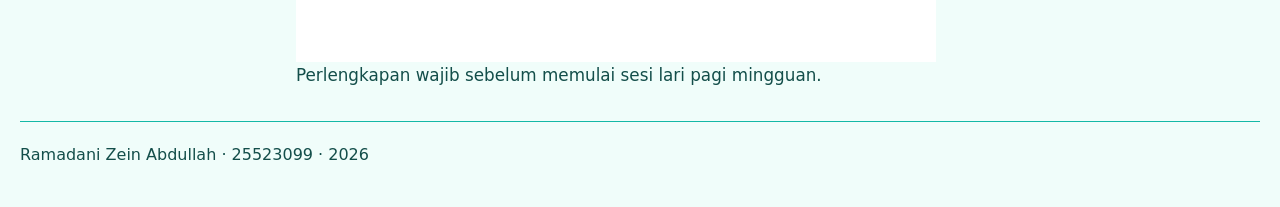
<file: worksheet-p9/profil.html>
<!DOCTYPE html>
<html lang="id">
<head>
  <meta charset="utf-8">
  <meta name="viewport" content="width=device-width, initial-scale=1.0">
  <title>Jurnal & Target Olahraga Zein</title>
  <link rel="icon" href="data:,">
 
 
  <link rel="stylesheet" href="tokens.css">
  <link rel="stylesheet" href="base.css">
  <link rel="stylesheet" href="layout.css">
  <link rel="stylesheet" href="komponen.css">
  <link rel="stylesheet" href="tema.css">
  <link rel="stylesheet" href="responsif.css">
</head>
<body>

  <div class="page">
    
    <header>
      <input type="checkbox" id="tema" class="pengalih-tema">
      <label for="tema" class="tombol-tema">Tema gelap</label>
      <div class="navbar">
        <div>
          <h1>Jurnal & Target Olahraga Zein</h1>
          <p>Halaman catatan rutinitas latihan mingguan dan pencapaian target kebugaran pribadi.</p>
        </div>
        <nav aria-label="Navigasi utama">
          <ul>
            <li><a href="#jadwal-latihan">Jadwal Latihan</a></li>
            <li><a href="#pencatatan-latihan">Catat Latihan</a></li>
            <li><a href="#galeri">Galeri Latihan</a></li>
          </ul>
        </nav>
      </div>
    </header>

    
    <main class="isi content">
      <section id="jadwal-latihan" class="utama"> 
        <h2>Ringkasan Jadwal Mingguan</h2>
        <p>Jadwal dan Statistik Latihan Minggu Ini</p>

        <div id="filter" role="group" aria-label="Filter kategori latihan">
         <button type="button" data-kategori="semua">Semua</button>
         <button type="button" data-kategori="kardio">Kardio</button>
         <button type="button" data-kategori="kekuatan">Kekuatan</button>
      </div>

        <p id="kosong" hidden>Belum ada latihan pada kategori ini.</p>

        <div id="daftar" class="katalog grid">

        </div>

        <h3>Riwayat Latihan Minggu Ini</h3>
        <div class="table-wrap">
          <table>
            <thead>
              <tr><th>Hari</th><th>Olahraga</th><th>Durasi</th><th>Kalori</th><th>Catatan</th></tr>
            </thead>
            <tbody>
              <tr><td>Senin</td><td>Lari Pagi</td><td>30 menit</td><td>250 kcal</td><td>Rute taman kota</td></tr>
              <tr><td>Rabu</td><td>GYM</td><td>45 menit</td><td>320 kcal</td><td>Latihan dada dan punggung</td></tr>
              <tr><td>Jumat</td><td>Futsal</td><td>60 menit</td><td>400 kcal</td><td>Bermain bersama teman kampus</td></tr>
            </tbody>
          </table>
        </div>

        <figure id="galeri">
          <img src="../Foto Sepatu.jpg" alt="Ringkasan Jadwal Mingguan" width="640" height="360">
          <figcaption>Perlengkapan wajib sebelum memulai sesi lari pagi mingguan.</figcaption>
        </figure>
      </section>

      <!-- Section 2: Form Catat Latihan -->
      <section id="pencatatan-latihan" class="sisi">
        <h2>Formulir Catat Latihan Baru</h2>

        <form id="form-latihan" action="/simpan" method="post" novalidate>
          <div class="form-kolom">
            <label for="jenis-olahraga">Jenis Olahraga</label>
            <input type="text" id="jenis-olahraga" name="jenis-olahraga" required placeholder="Contoh: Lari, Renang">
            <p id="galat-jenis" class="pesan-galat">Jenis olahraga wajib diisi.</p>
          </div>
          <br>
          <div class="form-kolom">
            <label for="tanggal-latihan">Tanggal Latihan</label>
            <input type="date" id="tanggal-latihan" name="tanggal-latihan" required>
            <p id="galat-tanggal" class="pesan-galat">Tanggal tidak boleh kosong.</p>
          </div>
          <br>
          <div class="form-kolom">
            <label for="durasi-latihan">Durasi (dalam menit)</label>
            <input type="number" id="durasi-latihan" name="durasi-latihan" min="1" max="300" required>
            <p id="galat-durasi" class="pesan-galat">Durasi wajib diisi dengan angka (1 - 300).</p>
          </div>

          <button type="submit">Simpan Latihan</button>
        </form>
      </section>
    </main>

    <footer>
      <p>Ramadani Zein Abdullah · 25523099 · 2026</p>
    </footer>

  </div>

  <script type="module" src="js/app.js"></script>
  <script type="module" src="js/dom.js"></script>
</body>
</html>
</file>
<file: worksheet-p10/tokens.css>
/* LAPIS 1 — primitif: nilai mentah, tidak menyebut peran apa pun */
:root {
  --teal-50:   #F0FDFA; 
  --teal-500:  #14B8A6; 
  --teal-700:  #0F766E; 
  --teal-900:  #134E4A;
  --white:     #FFFFFF;
  --rose-600:  #E11D48;
  --cyan-600:  #0891B2; 
 
  --space-1: 0.375rem;
  --space-2: 0.625rem;
  --space-3: 0.875rem;
  --space-4: 1.25rem;
  --space-6: 2rem;
 
  --radius-md:   0.75rem;
  --radius-full: 9999px;
  --shadow-1:    0 4px 6px -1px rgba(0, 0, 0, 0.08);
 
  --text-sm:  0.8rem;
  --text-md:  1.05rem;
  --text-xl:  1.6rem;
  --text-3xl: 2.5rem;
}
 
/* LAPIS 2 — semantik: peran. Isinya mengacu ke lapis 1. */
:root {
  --color-bg:       var(--teal-50);
  --color-fg:       var(--teal-900);
  --color-surface:  var(--white);
  --color-border:   var(--teal-500); 
  --color-primary:  var(--teal-700); 
  --color-danger:   var(--rose-600);
  --color-focus:    var(--cyan-600); 
 
  --card-pad:       var(--space-4);
  --section-gap:    var(--space-6);
}
</file>
<file: worksheet-p10/base.css>
*, *::before, *::after {
  box-sizing: border-box; /* width mencakup padding + border */
}

* {
  margin: 0; /* hapus margin bawaan peramban */
}

img {
  max-width: 100%;
  height: auto;
  display: block;
}


html {
  font-size: 100%;
}

body {
  font-family: system-ui, "Segoe UI", Roboto, sans-serif;
  font-size: var(--text-md);
  line-height: 1.6;
  color: var(--color-fg);
  background: var(--color-bg);
  padding: var(--space-4);
}

h1 {
  font-size: var(--text-3xl);
  line-height: 1.15;
}

h2 {
  font-size: var(--text-xl);
  line-height: 1.25;
}

h3 {
  font-size: var(--text-md);
}

/* Batasi panjang baris paragraf agar nyaman dibaca */
main p {
  max-width: 60ch;
}
</file>
<file: worksheet-p10/layout.css>
.page {
  display: grid;
  grid-template-rows: auto 1fr auto;
  min-height: 100dvh;
}

header {
  padding-block: var(--space-4);
  border-bottom: 1px solid var(--color-border);
}

.navbar {                
  display: flex;
  align-items: center;          /* Sumbu silang: rata tengah */
  justify-content: space-between; /* Sumbu utama: judul kiri, menu kanan */
  gap: var(--space-4);
  flex-wrap: wrap;              /* Turun baris di layar sempit, jangan meluber */
}
 
nav ul {
  display: flex;
  gap: var(--space-4);
  list-style: none;             /* Daftar nav tanpa butir */
  padding: 0;
}
 
nav a {
  color: var(--color-primary);
  text-decoration: none;
}
 
nav a:hover { 
  text-decoration: underline; 
}


.isi {
  display: grid;
  grid-template-columns: repeat(auto-fit, minmax(16rem, 1fr));
  gap: var(--space-6);
  padding-block: var(--space-6);
}

footer {
  padding-block: var(--space-4);
  border-top: 1px solid var(--color-border);
  color: var(--color-fg);       
  font-size: var(--text-sm);
}
</file>
<file: worksheet-p10/komponen.css>
.katalog {
  display: grid;
  grid-template-columns: repeat(auto-fit, minmax(min(100%, 16rem), 1fr));
  gap: var(--space-4);
}

.kartu {
  background: var(--color-surface);
  border: 1px solid var(--color-border);
  border-radius: var(--radius-md);
  box-shadow: var(--shadow-1);
  padding: var(--card-pad);
  
  display: flex;
  flex-direction: column;
  gap: var(--space-2);
}

.kartu__kaki {
  display: flex;
  align-items: center;
  justify-content: space-between;
  gap: var(--space-2);
}


.kartu--sorotan {
  grid-column: 1 / -1;
}


.form-kolom {
  display: flex;
  flex-direction: column;
  gap: var(--space-2);          
}
 
label {
  font-size: var(--text-sm);
  font-weight: 600;
}
 
input, select, textarea {
  font: inherit;                
  padding: var(--space-2) var(--space-3);
  border: 1px solid var(--color-border);
  border-radius: var(--radius-md);
  background: var(--color-surface);
  color: var(--color-fg);
}
 
button {
  font: inherit;
  padding: var(--space-2) var(--space-4);
  border: 1px solid transparent;
  border-radius: var(--radius-md);
  background: var(--color-primary);
  color: var(--color-surface);
  cursor: pointer;
  margin-top: var(--space-4);
}

:focus-visible {
  outline: 2px solid var(--color-focus);
  outline-offset: 2px;
}
 
input[aria-invalid="true"] {
  border-color: var(--color-danger);
  border-width: 2px;
}
 
.pesan-galat { 
  display: none; 
  color: var(--color-danger); 
  font-size: var(--text-sm); 
}

.pesan-galat.tampil { 
  display: block; 
}


.katalog .kartu {
  display: grid;
  align-content: start;
  min-height: 14rem;
}


.kartu {
  min-width: 0;
}

.kartu h3, 
.kartu p {
  overflow-wrap: anywhere; 
}


figure img {
  max-width: 100%;
  height: auto;
  display: block;
}

#filter {
  display: flex;
  flex-wrap: wrap;
  gap: var(--space-2);
  margin-bottom: var(--space-4);
}

#filter button {
  margin-top: 0;                        
  background: var(--color-surface);
  color: var(--color-primary);
  border-color: var(--color-primary);
}

#filter button.aktif {
  background: var(--color-primary);
  color: var(--color-surface);
}
</file>
<file: worksheet-p10/tema.css>
@media (prefers-color-scheme: dark) {
  :root {
    /* Menukar peran warna: Latar menjadi gelap, teks menjadi terang */
    --color-bg:       var(--teal-900); /* #134E4A */
    --color-fg:       var(--teal-50);  /* #F0FDFA */
    --color-surface:  #0a2e2c; 
    --color-border:   var(--teal-600); /* #0D9488 */
    --color-primary:  var(--teal-200); /* #99F6E4 */
    --color-danger:   #fb7185;         /* rose-400 */
  }
}


.pengalih-tema { 
  position: absolute; 
  opacity: 0; 
  pointer-events: none; 
}

/* Beri sedikit gaya pada tombol label agar kelihatan seperti tombol klik */
.tombol-tema {
  display: inline-block;
  padding: var(--space-1) var(--space-3);
  border: 1px solid var(--color-border);
  border-radius: var(--radius-md);
  background: var(--color-surface);
  color: var(--color-fg);
  cursor: pointer;
  font-size: var(--text-sm);
  margin-bottom: var(--space-2);
}

/* Pilihan manual HARUS berada setelah blok media query, supaya menang saat keduanya menyala bersamaan. */
:root:has(#tema:checked) {
  --color-bg:       #0F172A;
  --color-fg:       #E2E8F0;
  --color-surface:  #1E293B;
  --color-border:   #475569; 
  --color-primary:  #7DA9F7;
  --color-danger:   #FF8A8A;
  --color-focus:    #FFC000;
}
</file>
<file: worksheet-p10/responsif.css>
/* dasar: berlaku di semua lebar */
.content {
  display: grid;
  grid-template-columns: 1fr;
  gap: var(--space-4);
}

.grid {
  display: grid;
  grid-template-columns: 1fr;
  gap: var(--space-4);
}

img { max-width: 100%; height: auto; }

.table-wrap { overflow-x: auto; }

p { font-size: 1rem; line-height: 1.6; }

.utama, .sisi { min-width: 0; }

.table-wrap table { width: 100%; min-width: 36rem; border-collapse: collapse; }
.table-wrap th, .table-wrap td {
  padding: var(--space-2) var(--space-3);
  border-bottom: 1px solid var(--color-border);
  text-align: left;
}

@media (min-width: 48rem) {
  .grid { grid-template-columns: repeat(2, 1fr); }
}

@media (min-width: 60rem) {
  .content { grid-template-columns: 16rem 1fr; }
  .grid { grid-template-columns: repeat(3, 1fr); }

  .sisi { order: -1; }
}
</file>
<file: worksheet-p11/tokens.css>
/* LAPIS 1 — primitif: nilai mentah, tidak menyebut peran apa pun */
:root {
  --teal-50:   #F0FDFA; 
  --teal-500:  #14B8A6; 
  --teal-700:  #0F766E; 
  --teal-900:  #134E4A;
  --white:     #FFFFFF;
  --rose-600:  #E11D48;
  --cyan-600:  #0891B2; 
 
  --space-1: 0.375rem;
  --space-2: 0.625rem;
  --space-3: 0.875rem;
  --space-4: 1.25rem;
  --space-6: 2rem;
 
  --radius-md:   0.75rem;
  --radius-full: 9999px;
  --shadow-1:    0 4px 6px -1px rgba(0, 0, 0, 0.08);
 
  --text-sm:  0.8rem;
  --text-md:  1.05rem;
  --text-xl:  1.6rem;
  --text-3xl: 2.5rem;
}
 
/* LAPIS 2 — semantik: peran. Isinya mengacu ke lapis 1. */
:root {
  --color-bg:       var(--teal-50);
  --color-fg:       var(--teal-900);
  --color-surface:  var(--white);
  --color-border:   var(--teal-500); 
  --color-primary:  var(--teal-700); 
  --color-danger:   var(--rose-600);
  --color-focus:    var(--cyan-600); 
 
  --card-pad:       var(--space-4);
  --section-gap:    var(--space-6);
}
</file>
<file: worksheet-p11/base.css>
*, *::before, *::after {
  box-sizing: border-box; /* width mencakup padding + border */
}

* {
  margin: 0; /* hapus margin bawaan peramban */
}

img {
  max-width: 100%;
  height: auto;
  display: block;
}


html {
  font-size: 100%;
}

body {
  font-family: system-ui, "Segoe UI", Roboto, sans-serif;
  font-size: var(--text-md);
  line-height: 1.6;
  color: var(--color-fg);
  background: var(--color-bg);
  padding: var(--space-4);
}

h1 {
  font-size: var(--text-3xl);
  line-height: 1.15;
}

h2 {
  font-size: var(--text-xl);
  line-height: 1.25;
}

h3 {
  font-size: var(--text-md);
}

/* Batasi panjang baris paragraf agar nyaman dibaca */
main p {
  max-width: 60ch;
}
</file>
<file: worksheet-p11/layout.css>
.page {
  display: grid;
  grid-template-rows: auto 1fr auto;
  min-height: 100dvh;
}

header {
  padding-block: var(--space-4);
  border-bottom: 1px solid var(--color-border);
}

.navbar {                
  display: flex;
  align-items: center;          /* Sumbu silang: rata tengah */
  justify-content: space-between; /* Sumbu utama: judul kiri, menu kanan */
  gap: var(--space-4);
  flex-wrap: wrap;              /* Turun baris di layar sempit, jangan meluber */
}
 
nav ul {
  display: flex;
  gap: var(--space-4);
  list-style: none;             /* Daftar nav tanpa butir */
  padding: 0;
}
 
nav a {
  color: var(--color-primary);
  text-decoration: none;
}
 
nav a:hover { 
  text-decoration: underline; 
}


.isi {
  display: grid;
  grid-template-columns: repeat(auto-fit, minmax(16rem, 1fr));
  gap: var(--space-6);
  padding-block: var(--space-6);
}

footer {
  padding-block: var(--space-4);
  border-top: 1px solid var(--color-border);
  color: var(--color-fg);       
  font-size: var(--text-sm);
}
</file>
<file: worksheet-p11/komponen.css>
.katalog {
  display: grid;
  grid-template-columns: repeat(auto-fit, minmax(min(100%, 16rem), 1fr));
  gap: var(--space-4);
}

.kartu {
  background: var(--color-surface);
  border: 1px solid var(--color-border);
  border-radius: var(--radius-md);
  box-shadow: var(--shadow-1);
  padding: var(--card-pad);
  
  display: flex;
  flex-direction: column;
  gap: var(--space-2);
}

.kartu__kaki {
  display: flex;
  align-items: center;
  justify-content: space-between;
  gap: var(--space-2);
}


.kartu--sorotan {
  grid-column: 1 / -1;
}


.form-kolom {
  display: flex;
  flex-direction: column;
  gap: var(--space-2);          
}
 
label {
  font-size: var(--text-sm);
  font-weight: 600;
}
 
input, select, textarea {
  font: inherit;                
  padding: var(--space-2) var(--space-3);
  border: 1px solid var(--color-border);
  border-radius: var(--radius-md);
  background: var(--color-surface);
  color: var(--color-fg);
}
 
button {
  font: inherit;
  padding: var(--space-2) var(--space-4);
  border: 1px solid transparent;
  border-radius: var(--radius-md);
  background: var(--color-primary);
  color: var(--color-surface);
  cursor: pointer;
  margin-top: var(--space-4);
}

:focus-visible {
  outline: 2px solid var(--color-focus);
  outline-offset: 2px;
}
 
input[aria-invalid="true"] {
  border-color: var(--color-danger);
  border-width: 2px;
}
 
.pesan-galat { 
  display: none; 
  color: var(--color-danger); 
  font-size: var(--text-sm); 
}

.pesan-galat.tampil { 
  display: block; 
}


.katalog .kartu {
  display: grid;
  align-content: start;
  min-height: 14rem;
}


.kartu {
  min-width: 0;
}

.kartu h3, 
.kartu p {
  overflow-wrap: anywhere; 
}


figure img {
  max-width: 100%;
  height: auto;
  display: block;
}

#filter {
  display: flex;
  flex-wrap: wrap;
  gap: var(--space-2);
  margin-bottom: var(--space-4);
}

#filter button {
  margin-top: 0;                        
  background: var(--color-surface);
  color: var(--color-primary);
  border-color: var(--color-primary);
}

#filter button.aktif {
  background: var(--color-primary);
  color: var(--color-surface);
}
</file>
<file: worksheet-p11/tema.css>
@media (prefers-color-scheme: dark) {
  :root {
    /* Menukar peran warna: Latar menjadi gelap, teks menjadi terang */
    --color-bg:       var(--teal-900); /* #134E4A */
    --color-fg:       var(--teal-50);  /* #F0FDFA */
    --color-surface:  #0a2e2c; 
    --color-border:   var(--teal-600); /* #0D9488 */
    --color-primary:  var(--teal-200); /* #99F6E4 */
    --color-danger:   #fb7185;         /* rose-400 */
  }
}


.pengalih-tema { 
  position: absolute; 
  opacity: 0; 
  pointer-events: none; 
}

/* Beri sedikit gaya pada tombol label agar kelihatan seperti tombol klik */
.tombol-tema {
  display: inline-block;
  padding: var(--space-1) var(--space-3);
  border: 1px solid var(--color-border);
  border-radius: var(--radius-md);
  background: var(--color-surface);
  color: var(--color-fg);
  cursor: pointer;
  font-size: var(--text-sm);
  margin-bottom: var(--space-2);
}

/* Pilihan manual HARUS berada setelah blok media query, supaya menang saat keduanya menyala bersamaan. */
:root:has(#tema:checked) {
  --color-bg:       #0F172A;
  --color-fg:       #E2E8F0;
  --color-surface:  #1E293B;
  --color-border:   #475569; 
  --color-primary:  #7DA9F7;
  --color-danger:   #FF8A8A;
  --color-focus:    #FFC000;
}
</file>
<file: worksheet-p11/responsif.css>
/* dasar: berlaku di semua lebar */
.content {
  display: grid;
  grid-template-columns: 1fr;
  gap: var(--space-4);
}

.grid {
  display: grid;
  grid-template-columns: 1fr;
  gap: var(--space-4);
}

img { max-width: 100%; height: auto; }

.table-wrap { overflow-x: auto; }

p { font-size: 1rem; line-height: 1.6; }

.utama, .sisi { min-width: 0; }

.table-wrap table { width: 100%; min-width: 36rem; border-collapse: collapse; }
.table-wrap th, .table-wrap td {
  padding: var(--space-2) var(--space-3);
  border-bottom: 1px solid var(--color-border);
  text-align: left;
}

@media (min-width: 48rem) {
  .grid { grid-template-columns: repeat(2, 1fr); }
}

@media (min-width: 60rem) {
  .content { grid-template-columns: 16rem 1fr; }
  .grid { grid-template-columns: repeat(3, 1fr); }

  .sisi { order: -1; }
}
</file>
<file: worksheet-p4/tokens.css>
/* LAPIS 1 — primitif: nilai mentah, tidak menyebut peran apa pun */
:root {
  --teal-50:   #F0FDFA; 
  --teal-500:  #14B8A6; 
  --teal-700:  #0F766E; 
  --teal-900:  #134E4A;
  --white:     #FFFFFF;
  --rose-600:  #E11D48;
  --cyan-600:  #0891B2; 
 
  --space-1: 0.375rem;
  --space-2: 0.625rem;
  --space-3: 0.875rem;
  --space-4: 1.25rem;
  --space-6: 2rem;
 
  --radius-md:   0.75rem;
  --radius-full: 9999px;
  --shadow-1:    0 4px 6px -1px rgba(0, 0, 0, 0.08);
 
  --text-sm:  0.8rem;
  --text-md:  1.05rem;
  --text-xl:  1.6rem;
  --text-3xl: 2.5rem;
}
 
/* LAPIS 2 — semantik: peran. Isinya mengacu ke lapis 1. */
:root {
  --color-bg:       var(--teal-50);
  --color-fg:       var(--teal-900);
  --color-surface:  var(--white);
  --color-border:   var(--teal-500); 
  --color-primary:  var(--teal-700); 
  --color-danger:   var(--rose-600);
  --color-focus:    var(--cyan-600); 
 
  --card-pad:       var(--space-4);
  --section-gap:    var(--space-6);
}
</file>
<file: worksheet-p4/base.css>
*, *::before, *::after {
  box-sizing: border-box; /* width mencakup padding + border */
}

* {
  margin: 0; /* hapus margin bawaan peramban */
}

img {
  max-width: 100%;
  height: auto;
  display: block;
}


html {
  font-size: 100%;
}

body {
  font-family: system-ui, "Segoe UI", Roboto, sans-serif;
  font-size: var(--text-md);
  line-height: 1.6;
  color: var(--color-fg);
  background: var(--color-bg);
  padding: var(--space-4);
}

h1 {
  font-size: var(--text-3xl);
  line-height: 1.15;
}

h2 {
  font-size: var(--text-xl);
  line-height: 1.25;
}

h3 {
  font-size: var(--text-md);
}

/* Batasi panjang baris paragraf agar nyaman dibaca */
main p {
  max-width: 60ch;
}
</file>
<file: worksheet-p4/layout.css>
header {
  padding-block: var(--space-4);
  border-bottom: 1px solid var(--color-border);
}
 
.header-baris {                
  display: flex;
  align-items: center;          /* sumbu silang: rata tengah */
  justify-content: space-between; /* sumbu utama: judul kiri, menu kanan */
  gap: var(--space-4);
  flex-wrap: wrap;              /* turun baris di layar sempit, jangan meluber */
}
 
nav ul {
  display: flex;
  gap: var(--space-4);
  list-style: none;             /* daftar nav tanpa butir */
  padding: 0;
}
 
nav a {
  color: var(--color-primary);
  text-decoration: none;
}
 
nav a:hover { 
  text-decoration: underline; 
}

main {
  display: flex;
  flex-direction: column;
  gap: var(--section-gap);      /* jarak antar bagian, tanpa margin */
  padding-block: var(--space-6);
}
 
.katalog {
  display: flex;
  flex-wrap: wrap;              /* kunci responsif: kartu turun sendiri */
  gap: var(--space-4);
}
 
.kartu {
  flex: 1 1 16rem;              /* tumbuh, menyusut, lebar dasar 16rem */
  background: var(--color-surface);
  border: 1px solid var(--color-border);
  border-radius: var(--radius-md);
  box-shadow: var(--shadow-1);
  padding: var(--card-pad);
}
 
footer {
  margin-top: var(--space-6);
  padding-block: var(--space-4);
  border-top: 1px solid var(--color-border);
  color: var(--color-fg);       
  font-size: var(--text-sm);
}
</file>
<file: worksheet-p4/komponen.css>
.form-kolom {
  display: flex;
  flex-direction: column;
  gap: var(--space-2);          
}
 
label {
  font-size: var(--text-sm);
  font-weight: 600;
}
 
input, select, textarea {
  font: inherit;                
  padding: var(--space-2) var(--space-3);
  border: 1px solid var(--color-border);
  border-radius: var(--radius-md);
  background: var(--color-surface);
  color: var(--color-fg);
}
 
button {
  font: inherit;
  padding: var(--space-2) var(--space-4);
  border: 1px solid transparent;
  border-radius: var(--radius-md);
  background: var(--color-primary);
  color: var(--color-surface);
  cursor: pointer;
  margin-top: var(--space-4); /* tambahan jarak tombol */
}


:focus-visible {
  outline: 2px solid var(--color-focus);
  outline-offset: 2px;
}
 

input:user-invalid {
  border-color: var(--color-danger);
  border-width: 2px;
}
 

.pesan-galat { 
  display: none; 
  color: var(--color-danger); 
  font-size: var(--text-sm); 
}


.form-kolom:has(input:user-invalid) .pesan-galat { 
  display: block; 
}
</file>
<file: worksheet-p4/tema.css>
@media (prefers-color-scheme: dark) {
  :root {
    /* Menukar peran warna: Latar menjadi gelap, teks menjadi terang */
    --color-bg:       var(--teal-900); /* #134E4A */
    --color-fg:       var(--teal-50);  /* #F0FDFA */
    --color-surface:  #0a2e2c; 
    --color-border:   var(--teal-600); /* #0D9488 */
    --color-primary:  var(--teal-200); /* #99F6E4 */
    --color-danger:   #fb7185;         /* rose-400 */
  }
}


.pengalih-tema { 
  position: absolute; 
  opacity: 0; 
  pointer-events: none; 
}

/* Beri sedikit gaya pada tombol label agar kelihatan seperti tombol klik */
.tombol-tema {
  display: inline-block;
  padding: var(--space-1) var(--space-3);
  border: 1px solid var(--color-border);
  border-radius: var(--radius-md);
  background: var(--color-surface);
  color: var(--color-fg);
  cursor: pointer;
  font-size: var(--text-sm);
  margin-bottom: var(--space-2);
}

/* Pilihan manual HARUS berada setelah blok media query, supaya menang saat keduanya menyala bersamaan. */
:root:has(#tema:checked) {
  --color-bg:       #0F172A;
  --color-fg:       #E2E8F0;
  --color-surface:  #1E293B;
  --color-border:   #475569; 
  --color-primary:  #7DA9F7;
  --color-danger:   #FF8A8A;
  --color-focus:    #FFC000;
}
</file>
<file: worksheet-p5/tokens.css>
/* LAPIS 1 — primitif: nilai mentah, tidak menyebut peran apa pun */
:root {
  --teal-50:   #F0FDFA; 
  --teal-500:  #14B8A6; 
  --teal-700:  #0F766E; 
  --teal-900:  #134E4A;
  --white:     #FFFFFF;
  --rose-600:  #E11D48;
  --cyan-600:  #0891B2; 
 
  --space-1: 0.375rem;
  --space-2: 0.625rem;
  --space-3: 0.875rem;
  --space-4: 1.25rem;
  --space-6: 2rem;
 
  --radius-md:   0.75rem;
  --radius-full: 9999px;
  --shadow-1:    0 4px 6px -1px rgba(0, 0, 0, 0.08);
 
  --text-sm:  0.8rem;
  --text-md:  1.05rem;
  --text-xl:  1.6rem;
  --text-3xl: 2.5rem;
}
 
/* LAPIS 2 — semantik: peran. Isinya mengacu ke lapis 1. */
:root {
  --color-bg:       var(--teal-50);
  --color-fg:       var(--teal-900);
  --color-surface:  var(--white);
  --color-border:   var(--teal-500); 
  --color-primary:  var(--teal-700); 
  --color-danger:   var(--rose-600);
  --color-focus:    var(--cyan-600); 
 
  --card-pad:       var(--space-4);
  --section-gap:    var(--space-6);
}
</file>
<file: worksheet-p5/base.css>
*, *::before, *::after {
  box-sizing: border-box; /* width mencakup padding + border */
}

* {
  margin: 0; /* hapus margin bawaan peramban */
}

img {
  max-width: 100%;
  height: auto;
  display: block;
}


html {
  font-size: 100%;
}

body {
  font-family: system-ui, "Segoe UI", Roboto, sans-serif;
  font-size: var(--text-md);
  line-height: 1.6;
  color: var(--color-fg);
  background: var(--color-bg);
  padding: var(--space-4);
}

h1 {
  font-size: var(--text-3xl);
  line-height: 1.15;
}

h2 {
  font-size: var(--text-xl);
  line-height: 1.25;
}

h3 {
  font-size: var(--text-md);
}

/* Batasi panjang baris paragraf agar nyaman dibaca */
main p {
  max-width: 60ch;
}
</file>
<file: worksheet-p5/layout.css>
.page {
  display: grid;
  grid-template-rows: auto 1fr auto;
  min-height: 100dvh;
}

header {
  padding-block: var(--space-4);
  border-bottom: 1px solid var(--color-border);
}

.navbar {                
  display: flex;
  align-items: center;          /* Sumbu silang: rata tengah */
  justify-content: space-between; /* Sumbu utama: judul kiri, menu kanan */
  gap: var(--space-4);
  flex-wrap: wrap;              /* Turun baris di layar sempit, jangan meluber */
}
 
nav ul {
  display: flex;
  gap: var(--space-4);
  list-style: none;             /* Daftar nav tanpa butir */
  padding: 0;
}
 
nav a {
  color: var(--color-primary);
  text-decoration: none;
}
 
nav a:hover { 
  text-decoration: underline; 
}


.isi {
  display: grid;
  grid-template-columns: repeat(auto-fit, minmax(16rem, 1fr));
  gap: var(--space-6);
  padding-block: var(--space-6);
}

footer {
  padding-block: var(--space-4);
  border-top: 1px solid var(--color-border);
  color: var(--color-fg);       
  font-size: var(--text-sm);
}
</file>
<file: worksheet-p5/komponen.css>
.katalog {
  display: grid;
  grid-template-columns: repeat(auto-fit, minmax(min(100%, 16rem), 1fr));
  gap: var(--space-4);
}

.kartu {
  background: var(--color-surface);
  border: 1px solid var(--color-border);
  border-radius: var(--radius-md);
  box-shadow: var(--shadow-1);
  padding: var(--card-pad);
  
  display: flex;
  flex-direction: column;
  gap: var(--space-2);
}

.kartu__kaki {
  display: flex;
  align-items: center;
  justify-content: space-between;
  gap: var(--space-2);
}


.kartu--sorotan {
  grid-column: 1 / -1;
}


.form-kolom {
  display: flex;
  flex-direction: column;
  gap: var(--space-2);          
}
 
label {
  font-size: var(--text-sm);
  font-weight: 600;
}
 
input, select, textarea {
  font: inherit;                
  padding: var(--space-2) var(--space-3);
  border: 1px solid var(--color-border);
  border-radius: var(--radius-md);
  background: var(--color-surface);
  color: var(--color-fg);
}
 
button {
  font: inherit;
  padding: var(--space-2) var(--space-4);
  border: 1px solid transparent;
  border-radius: var(--radius-md);
  background: var(--color-primary);
  color: var(--color-surface);
  cursor: pointer;
  margin-top: var(--space-4);
}

:focus-visible {
  outline: 2px solid var(--color-focus);
  outline-offset: 2px;
}
 
input:user-invalid {
  border-color: var(--color-danger);
  border-width: 2px;
}
 
.pesan-galat { 
  display: none; 
  color: var(--color-danger); 
  font-size: var(--text-sm); 
}

.form-kolom:has(input:user-invalid) .pesan-galat { 
  display: block; 
}


.katalog .kartu {
  display: grid;
  align-content: start;
  min-height: 14rem;
}


.kartu {
  min-width: 0;
}

.kartu h3, 
.kartu p {
  overflow-wrap: anywhere; 
}


figure img {
  max-width: 100%;
  height: auto;
  display: block;
}
</file>
<file: worksheet-p5/tema.css>
@media (prefers-color-scheme: dark) {
  :root {
    /* Menukar peran warna: Latar menjadi gelap, teks menjadi terang */
    --color-bg:       var(--teal-900); /* #134E4A */
    --color-fg:       var(--teal-50);  /* #F0FDFA */
    --color-surface:  #0a2e2c; 
    --color-border:   var(--teal-600); /* #0D9488 */
    --color-primary:  var(--teal-200); /* #99F6E4 */
    --color-danger:   #fb7185;         /* rose-400 */
  }
}


.pengalih-tema { 
  position: absolute; 
  opacity: 0; 
  pointer-events: none; 
}

/* Beri sedikit gaya pada tombol label agar kelihatan seperti tombol klik */
.tombol-tema {
  display: inline-block;
  padding: var(--space-1) var(--space-3);
  border: 1px solid var(--color-border);
  border-radius: var(--radius-md);
  background: var(--color-surface);
  color: var(--color-fg);
  cursor: pointer;
  font-size: var(--text-sm);
  margin-bottom: var(--space-2);
}

/* Pilihan manual HARUS berada setelah blok media query, supaya menang saat keduanya menyala bersamaan. */
:root:has(#tema:checked) {
  --color-bg:       #0F172A;
  --color-fg:       #E2E8F0;
  --color-surface:  #1E293B;
  --color-border:   #475569; 
  --color-primary:  #7DA9F7;
  --color-danger:   #FF8A8A;
  --color-focus:    #FFC000;
}
</file>
<file: worksheet-p6/tokens.css>
/* LAPIS 1 — primitif: nilai mentah, tidak menyebut peran apa pun */
:root {
  --teal-50:   #F0FDFA; 
  --teal-500:  #14B8A6; 
  --teal-700:  #0F766E; 
  --teal-900:  #134E4A;
  --white:     #FFFFFF;
  --rose-600:  #E11D48;
  --cyan-600:  #0891B2; 
 
  --space-1: 0.375rem;
  --space-2: 0.625rem;
  --space-3: 0.875rem;
  --space-4: 1.25rem;
  --space-6: 2rem;
 
  --radius-md:   0.75rem;
  --radius-full: 9999px;
  --shadow-1:    0 4px 6px -1px rgba(0, 0, 0, 0.08);
 
  --text-sm:  0.8rem;
  --text-md:  1.05rem;
  --text-xl:  1.6rem;
  --text-3xl: 2.5rem;
}
 
/* LAPIS 2 — semantik: peran. Isinya mengacu ke lapis 1. */
:root {
  --color-bg:       var(--teal-50);
  --color-fg:       var(--teal-900);
  --color-surface:  var(--white);
  --color-border:   var(--teal-500); 
  --color-primary:  var(--teal-700); 
  --color-danger:   var(--rose-600);
  --color-focus:    var(--cyan-600); 
 
  --card-pad:       var(--space-4);
  --section-gap:    var(--space-6);
}
</file>
<file: worksheet-p6/base.css>
*, *::before, *::after {
  box-sizing: border-box; /* width mencakup padding + border */
}

* {
  margin: 0; /* hapus margin bawaan peramban */
}

img {
  max-width: 100%;
  height: auto;
  display: block;
}


html {
  font-size: 100%;
}

body {
  font-family: system-ui, "Segoe UI", Roboto, sans-serif;
  font-size: var(--text-md);
  line-height: 1.6;
  color: var(--color-fg);
  background: var(--color-bg);
  padding: var(--space-4);
}

h1 {
  font-size: var(--text-3xl);
  line-height: 1.15;
}

h2 {
  font-size: var(--text-xl);
  line-height: 1.25;
}

h3 {
  font-size: var(--text-md);
}

/* Batasi panjang baris paragraf agar nyaman dibaca */
main p {
  max-width: 60ch;
}
</file>
<file: worksheet-p6/layout.css>
.page {
  display: grid;
  grid-template-rows: auto 1fr auto;
  min-height: 100dvh;
}

header {
  padding-block: var(--space-4);
  border-bottom: 1px solid var(--color-border);
}

.navbar {                
  display: flex;
  align-items: center;          /* Sumbu silang: rata tengah */
  justify-content: space-between; /* Sumbu utama: judul kiri, menu kanan */
  gap: var(--space-4);
  flex-wrap: wrap;              /* Turun baris di layar sempit, jangan meluber */
}
 
nav ul {
  display: flex;
  gap: var(--space-4);
  list-style: none;             /* Daftar nav tanpa butir */
  padding: 0;
}
 
nav a {
  color: var(--color-primary);
  text-decoration: none;
}
 
nav a:hover { 
  text-decoration: underline; 
}


.isi {
  display: grid;
  grid-template-columns: repeat(auto-fit, minmax(16rem, 1fr));
  gap: var(--space-6);
  padding-block: var(--space-6);
}

footer {
  padding-block: var(--space-4);
  border-top: 1px solid var(--color-border);
  color: var(--color-fg);       
  font-size: var(--text-sm);
}
</file>
<file: worksheet-p6/komponen.css>
.katalog {
  display: grid;
  grid-template-columns: repeat(auto-fit, minmax(min(100%, 16rem), 1fr));
  gap: var(--space-4);
}

.kartu {
  background: var(--color-surface);
  border: 1px solid var(--color-border);
  border-radius: var(--radius-md);
  box-shadow: var(--shadow-1);
  padding: var(--card-pad);
  
  display: flex;
  flex-direction: column;
  gap: var(--space-2);
}

.kartu__kaki {
  display: flex;
  align-items: center;
  justify-content: space-between;
  gap: var(--space-2);
}


.kartu--sorotan {
  grid-column: 1 / -1;
}


.form-kolom {
  display: flex;
  flex-direction: column;
  gap: var(--space-2);          
}
 
label {
  font-size: var(--text-sm);
  font-weight: 600;
}
 
input, select, textarea {
  font: inherit;                
  padding: var(--space-2) var(--space-3);
  border: 1px solid var(--color-border);
  border-radius: var(--radius-md);
  background: var(--color-surface);
  color: var(--color-fg);
}
 
button {
  font: inherit;
  padding: var(--space-2) var(--space-4);
  border: 1px solid transparent;
  border-radius: var(--radius-md);
  background: var(--color-primary);
  color: var(--color-surface);
  cursor: pointer;
  margin-top: var(--space-4);
}

:focus-visible {
  outline: 2px solid var(--color-focus);
  outline-offset: 2px;
}
 
input:user-invalid {
  border-color: var(--color-danger);
  border-width: 2px;
}
 
.pesan-galat { 
  display: none; 
  color: var(--color-danger); 
  font-size: var(--text-sm); 
}

.form-kolom:has(input:user-invalid) .pesan-galat { 
  display: block; 
}


.katalog .kartu {
  display: grid;
  align-content: start;
  min-height: 14rem;
}


.kartu {
  min-width: 0;
}

.kartu h3, 
.kartu p {
  overflow-wrap: anywhere; 
}


figure img {
  max-width: 100%;
  height: auto;
  display: block;
}
</file>
<file: worksheet-p6/tema.css>
@media (prefers-color-scheme: dark) {
  :root {
    /* Menukar peran warna: Latar menjadi gelap, teks menjadi terang */
    --color-bg:       var(--teal-900); /* #134E4A */
    --color-fg:       var(--teal-50);  /* #F0FDFA */
    --color-surface:  #0a2e2c; 
    --color-border:   var(--teal-600); /* #0D9488 */
    --color-primary:  var(--teal-200); /* #99F6E4 */
    --color-danger:   #fb7185;         /* rose-400 */
  }
}


.pengalih-tema { 
  position: absolute; 
  opacity: 0; 
  pointer-events: none; 
}

/* Beri sedikit gaya pada tombol label agar kelihatan seperti tombol klik */
.tombol-tema {
  display: inline-block;
  padding: var(--space-1) var(--space-3);
  border: 1px solid var(--color-border);
  border-radius: var(--radius-md);
  background: var(--color-surface);
  color: var(--color-fg);
  cursor: pointer;
  font-size: var(--text-sm);
  margin-bottom: var(--space-2);
}

/* Pilihan manual HARUS berada setelah blok media query, supaya menang saat keduanya menyala bersamaan. */
:root:has(#tema:checked) {
  --color-bg:       #0F172A;
  --color-fg:       #E2E8F0;
  --color-surface:  #1E293B;
  --color-border:   #475569; 
  --color-primary:  #7DA9F7;
  --color-danger:   #FF8A8A;
  --color-focus:    #FFC000;
}
</file>
<file: worksheet-p6/responsif.css>
/* dasar: berlaku di semua lebar */
.content {
  display: grid;
  grid-template-columns: 1fr;
  gap: var(--space-4);
}

.grid {
  display: grid;
  grid-template-columns: 1fr;
  gap: var(--space-4);
}

img { max-width: 100%; height: auto; }

.table-wrap { overflow-x: auto; }

p { font-size: 1rem; line-height: 1.6; }

.utama, .sisi { min-width: 0; }

.table-wrap table { width: 100%; min-width: 36rem; border-collapse: collapse; }
.table-wrap th, .table-wrap td {
  padding: var(--space-2) var(--space-3);
  border-bottom: 1px solid var(--color-border);
  text-align: left;
}

@media (min-width: 48rem) {
  .grid { grid-template-columns: repeat(2, 1fr); }
}

@media (min-width: 60rem) {
  .content { grid-template-columns: 16rem 1fr; }
  .grid { grid-template-columns: repeat(3, 1fr); }

  .sisi { order: -1; }
}
</file>
<file: worksheet-p8/tokens.css>
/* LAPIS 1 — primitif: nilai mentah, tidak menyebut peran apa pun */
:root {
  --teal-50:   #F0FDFA; 
  --teal-500:  #14B8A6; 
  --teal-700:  #0F766E; 
  --teal-900:  #134E4A;
  --white:     #FFFFFF;
  --rose-600:  #E11D48;
  --cyan-600:  #0891B2; 
 
  --space-1: 0.375rem;
  --space-2: 0.625rem;
  --space-3: 0.875rem;
  --space-4: 1.25rem;
  --space-6: 2rem;
 
  --radius-md:   0.75rem;
  --radius-full: 9999px;
  --shadow-1:    0 4px 6px -1px rgba(0, 0, 0, 0.08);
 
  --text-sm:  0.8rem;
  --text-md:  1.05rem;
  --text-xl:  1.6rem;
  --text-3xl: 2.5rem;
}
 
/* LAPIS 2 — semantik: peran. Isinya mengacu ke lapis 1. */
:root {
  --color-bg:       var(--teal-50);
  --color-fg:       var(--teal-900);
  --color-surface:  var(--white);
  --color-border:   var(--teal-500); 
  --color-primary:  var(--teal-700); 
  --color-danger:   var(--rose-600);
  --color-focus:    var(--cyan-600); 
 
  --card-pad:       var(--space-4);
  --section-gap:    var(--space-6);
}
</file>
<file: worksheet-p8/base.css>
*, *::before, *::after {
  box-sizing: border-box; /* width mencakup padding + border */
}

* {
  margin: 0; /* hapus margin bawaan peramban */
}

img {
  max-width: 100%;
  height: auto;
  display: block;
}


html {
  font-size: 100%;
}

body {
  font-family: system-ui, "Segoe UI", Roboto, sans-serif;
  font-size: var(--text-md);
  line-height: 1.6;
  color: var(--color-fg);
  background: var(--color-bg);
  padding: var(--space-4);
}

h1 {
  font-size: var(--text-3xl);
  line-height: 1.15;
}

h2 {
  font-size: var(--text-xl);
  line-height: 1.25;
}

h3 {
  font-size: var(--text-md);
}

/* Batasi panjang baris paragraf agar nyaman dibaca */
main p {
  max-width: 60ch;
}
</file>
<file: worksheet-p8/layout.css>
.page {
  display: grid;
  grid-template-rows: auto 1fr auto;
  min-height: 100dvh;
}

header {
  padding-block: var(--space-4);
  border-bottom: 1px solid var(--color-border);
}

.navbar {                
  display: flex;
  align-items: center;          /* Sumbu silang: rata tengah */
  justify-content: space-between; /* Sumbu utama: judul kiri, menu kanan */
  gap: var(--space-4);
  flex-wrap: wrap;              /* Turun baris di layar sempit, jangan meluber */
}
 
nav ul {
  display: flex;
  gap: var(--space-4);
  list-style: none;             /* Daftar nav tanpa butir */
  padding: 0;
}
 
nav a {
  color: var(--color-primary);
  text-decoration: none;
}
 
nav a:hover { 
  text-decoration: underline; 
}


.isi {
  display: grid;
  grid-template-columns: repeat(auto-fit, minmax(16rem, 1fr));
  gap: var(--space-6);
  padding-block: var(--space-6);
}

footer {
  padding-block: var(--space-4);
  border-top: 1px solid var(--color-border);
  color: var(--color-fg);       
  font-size: var(--text-sm);
}
</file>
<file: worksheet-p8/komponen.css>
.katalog {
  display: grid;
  grid-template-columns: repeat(auto-fit, minmax(min(100%, 16rem), 1fr));
  gap: var(--space-4);
}

.kartu {
  background: var(--color-surface);
  border: 1px solid var(--color-border);
  border-radius: var(--radius-md);
  box-shadow: var(--shadow-1);
  padding: var(--card-pad);
  
  display: flex;
  flex-direction: column;
  gap: var(--space-2);
}

.kartu__kaki {
  display: flex;
  align-items: center;
  justify-content: space-between;
  gap: var(--space-2);
}


.kartu--sorotan {
  grid-column: 1 / -1;
}


.form-kolom {
  display: flex;
  flex-direction: column;
  gap: var(--space-2);          
}
 
label {
  font-size: var(--text-sm);
  font-weight: 600;
}
 
input, select, textarea {
  font: inherit;                
  padding: var(--space-2) var(--space-3);
  border: 1px solid var(--color-border);
  border-radius: var(--radius-md);
  background: var(--color-surface);
  color: var(--color-fg);
}
 
button {
  font: inherit;
  padding: var(--space-2) var(--space-4);
  border: 1px solid transparent;
  border-radius: var(--radius-md);
  background: var(--color-primary);
  color: var(--color-surface);
  cursor: pointer;
  margin-top: var(--space-4);
}

:focus-visible {
  outline: 2px solid var(--color-focus);
  outline-offset: 2px;
}
 
input:user-invalid {
  border-color: var(--color-danger);
  border-width: 2px;
}
 
.pesan-galat { 
  display: none; 
  color: var(--color-danger); 
  font-size: var(--text-sm); 
}

.form-kolom:has(input:user-invalid) .pesan-galat { 
  display: block; 
}


.katalog .kartu {
  display: grid;
  align-content: start;
  min-height: 14rem;
}


.kartu {
  min-width: 0;
}

.kartu h3, 
.kartu p {
  overflow-wrap: anywhere; 
}


figure img {
  max-width: 100%;
  height: auto;
  display: block;
}
</file>
<file: worksheet-p8/tema.css>
@media (prefers-color-scheme: dark) {
  :root {
    /* Menukar peran warna: Latar menjadi gelap, teks menjadi terang */
    --color-bg:       var(--teal-900); /* #134E4A */
    --color-fg:       var(--teal-50);  /* #F0FDFA */
    --color-surface:  #0a2e2c; 
    --color-border:   var(--teal-600); /* #0D9488 */
    --color-primary:  var(--teal-200); /* #99F6E4 */
    --color-danger:   #fb7185;         /* rose-400 */
  }
}


.pengalih-tema { 
  position: absolute; 
  opacity: 0; 
  pointer-events: none; 
}

/* Beri sedikit gaya pada tombol label agar kelihatan seperti tombol klik */
.tombol-tema {
  display: inline-block;
  padding: var(--space-1) var(--space-3);
  border: 1px solid var(--color-border);
  border-radius: var(--radius-md);
  background: var(--color-surface);
  color: var(--color-fg);
  cursor: pointer;
  font-size: var(--text-sm);
  margin-bottom: var(--space-2);
}

/* Pilihan manual HARUS berada setelah blok media query, supaya menang saat keduanya menyala bersamaan. */
:root:has(#tema:checked) {
  --color-bg:       #0F172A;
  --color-fg:       #E2E8F0;
  --color-surface:  #1E293B;
  --color-border:   #475569; 
  --color-primary:  #7DA9F7;
  --color-danger:   #FF8A8A;
  --color-focus:    #FFC000;
}
</file>
<file: worksheet-p8/responsif.css>
/* dasar: berlaku di semua lebar */
.content {
  display: grid;
  grid-template-columns: 1fr;
  gap: var(--space-4);
}

.grid {
  display: grid;
  grid-template-columns: 1fr;
  gap: var(--space-4);
}

img { max-width: 100%; height: auto; }

.table-wrap { overflow-x: auto; }

p { font-size: 1rem; line-height: 1.6; }

.utama, .sisi { min-width: 0; }

.table-wrap table { width: 100%; min-width: 36rem; border-collapse: collapse; }
.table-wrap th, .table-wrap td {
  padding: var(--space-2) var(--space-3);
  border-bottom: 1px solid var(--color-border);
  text-align: left;
}

@media (min-width: 48rem) {
  .grid { grid-template-columns: repeat(2, 1fr); }
}

@media (min-width: 60rem) {
  .content { grid-template-columns: 16rem 1fr; }
  .grid { grid-template-columns: repeat(3, 1fr); }

  .sisi { order: -1; }
}
</file>
<file: worksheet-p9/tokens.css>
/* LAPIS 1 — primitif: nilai mentah, tidak menyebut peran apa pun */
:root {
  --teal-50:   #F0FDFA; 
  --teal-500:  #14B8A6; 
  --teal-700:  #0F766E; 
  --teal-900:  #134E4A;
  --white:     #FFFFFF;
  --rose-600:  #E11D48;
  --cyan-600:  #0891B2; 
 
  --space-1: 0.375rem;
  --space-2: 0.625rem;
  --space-3: 0.875rem;
  --space-4: 1.25rem;
  --space-6: 2rem;
 
  --radius-md:   0.75rem;
  --radius-full: 9999px;
  --shadow-1:    0 4px 6px -1px rgba(0, 0, 0, 0.08);
 
  --text-sm:  0.8rem;
  --text-md:  1.05rem;
  --text-xl:  1.6rem;
  --text-3xl: 2.5rem;
}
 
/* LAPIS 2 — semantik: peran. Isinya mengacu ke lapis 1. */
:root {
  --color-bg:       var(--teal-50);
  --color-fg:       var(--teal-900);
  --color-surface:  var(--white);
  --color-border:   var(--teal-500); 
  --color-primary:  var(--teal-700); 
  --color-danger:   var(--rose-600);
  --color-focus:    var(--cyan-600); 
 
  --card-pad:       var(--space-4);
  --section-gap:    var(--space-6);
}
</file>
<file: worksheet-p9/base.css>
*, *::before, *::after {
  box-sizing: border-box; /* width mencakup padding + border */
}

* {
  margin: 0; /* hapus margin bawaan peramban */
}

img {
  max-width: 100%;
  height: auto;
  display: block;
}


html {
  font-size: 100%;
}

body {
  font-family: system-ui, "Segoe UI", Roboto, sans-serif;
  font-size: var(--text-md);
  line-height: 1.6;
  color: var(--color-fg);
  background: var(--color-bg);
  padding: var(--space-4);
}

h1 {
  font-size: var(--text-3xl);
  line-height: 1.15;
}

h2 {
  font-size: var(--text-xl);
  line-height: 1.25;
}

h3 {
  font-size: var(--text-md);
}

/* Batasi panjang baris paragraf agar nyaman dibaca */
main p {
  max-width: 60ch;
}
</file>
<file: worksheet-p9/layout.css>
.page {
  display: grid;
  grid-template-rows: auto 1fr auto;
  min-height: 100dvh;
}

header {
  padding-block: var(--space-4);
  border-bottom: 1px solid var(--color-border);
}

.navbar {                
  display: flex;
  align-items: center;          /* Sumbu silang: rata tengah */
  justify-content: space-between; /* Sumbu utama: judul kiri, menu kanan */
  gap: var(--space-4);
  flex-wrap: wrap;              /* Turun baris di layar sempit, jangan meluber */
}
 
nav ul {
  display: flex;
  gap: var(--space-4);
  list-style: none;             /* Daftar nav tanpa butir */
  padding: 0;
}
 
nav a {
  color: var(--color-primary);
  text-decoration: none;
}
 
nav a:hover { 
  text-decoration: underline; 
}


.isi {
  display: grid;
  grid-template-columns: repeat(auto-fit, minmax(16rem, 1fr));
  gap: var(--space-6);
  padding-block: var(--space-6);
}

footer {
  padding-block: var(--space-4);
  border-top: 1px solid var(--color-border);
  color: var(--color-fg);       
  font-size: var(--text-sm);
}
</file>
<file: worksheet-p9/komponen.css>
.katalog {
  display: grid;
  grid-template-columns: repeat(auto-fit, minmax(min(100%, 16rem), 1fr));
  gap: var(--space-4);
}

.kartu {
  background: var(--color-surface);
  border: 1px solid var(--color-border);
  border-radius: var(--radius-md);
  box-shadow: var(--shadow-1);
  padding: var(--card-pad);
  
  display: flex;
  flex-direction: column;
  gap: var(--space-2);
}

.kartu__kaki {
  display: flex;
  align-items: center;
  justify-content: space-between;
  gap: var(--space-2);
}


.kartu--sorotan {
  grid-column: 1 / -1;
}


.form-kolom {
  display: flex;
  flex-direction: column;
  gap: var(--space-2);          
}
 
label {
  font-size: var(--text-sm);
  font-weight: 600;
}
 
input, select, textarea {
  font: inherit;                
  padding: var(--space-2) var(--space-3);
  border: 1px solid var(--color-border);
  border-radius: var(--radius-md);
  background: var(--color-surface);
  color: var(--color-fg);
}
 
button {
  font: inherit;
  padding: var(--space-2) var(--space-4);
  border: 1px solid transparent;
  border-radius: var(--radius-md);
  background: var(--color-primary);
  color: var(--color-surface);
  cursor: pointer;
  margin-top: var(--space-4);
}

:focus-visible {
  outline: 2px solid var(--color-focus);
  outline-offset: 2px;
}
 
input[aria-invalid="true"] {
  border-color: var(--color-danger);
  border-width: 2px;
}
 
.pesan-galat { 
  display: none; 
  color: var(--color-danger); 
  font-size: var(--text-sm); 
}

.pesan-galat.tampil { 
  display: block; 
}


.katalog .kartu {
  display: grid;
  align-content: start;
  min-height: 14rem;
}


.kartu {
  min-width: 0;
}

.kartu h3, 
.kartu p {
  overflow-wrap: anywhere; 
}


figure img {
  max-width: 100%;
  height: auto;
  display: block;
}

#filter {
  display: flex;
  flex-wrap: wrap;
  gap: var(--space-2);
  margin-bottom: var(--space-4);
}

#filter button {
  margin-top: 0;                        
  background: var(--color-surface);
  color: var(--color-primary);
  border-color: var(--color-primary);
}

#filter button.aktif {
  background: var(--color-primary);
  color: var(--color-surface);
}
</file>
<file: worksheet-p9/tema.css>
@media (prefers-color-scheme: dark) {
  :root {
    /* Menukar peran warna: Latar menjadi gelap, teks menjadi terang */
    --color-bg:       var(--teal-900); /* #134E4A */
    --color-fg:       var(--teal-50);  /* #F0FDFA */
    --color-surface:  #0a2e2c; 
    --color-border:   var(--teal-600); /* #0D9488 */
    --color-primary:  var(--teal-200); /* #99F6E4 */
    --color-danger:   #fb7185;         /* rose-400 */
  }
}


.pengalih-tema { 
  position: absolute; 
  opacity: 0; 
  pointer-events: none; 
}

/* Beri sedikit gaya pada tombol label agar kelihatan seperti tombol klik */
.tombol-tema {
  display: inline-block;
  padding: var(--space-1) var(--space-3);
  border: 1px solid var(--color-border);
  border-radius: var(--radius-md);
  background: var(--color-surface);
  color: var(--color-fg);
  cursor: pointer;
  font-size: var(--text-sm);
  margin-bottom: var(--space-2);
}

/* Pilihan manual HARUS berada setelah blok media query, supaya menang saat keduanya menyala bersamaan. */
:root:has(#tema:checked) {
  --color-bg:       #0F172A;
  --color-fg:       #E2E8F0;
  --color-surface:  #1E293B;
  --color-border:   #475569; 
  --color-primary:  #7DA9F7;
  --color-danger:   #FF8A8A;
  --color-focus:    #FFC000;
}
</file>
<file: worksheet-p9/responsif.css>
/* dasar: berlaku di semua lebar */
.content {
  display: grid;
  grid-template-columns: 1fr;
  gap: var(--space-4);
}

.grid {
  display: grid;
  grid-template-columns: 1fr;
  gap: var(--space-4);
}

img { max-width: 100%; height: auto; }

.table-wrap { overflow-x: auto; }

p { font-size: 1rem; line-height: 1.6; }

.utama, .sisi { min-width: 0; }

.table-wrap table { width: 100%; min-width: 36rem; border-collapse: collapse; }
.table-wrap th, .table-wrap td {
  padding: var(--space-2) var(--space-3);
  border-bottom: 1px solid var(--color-border);
  text-align: left;
}

@media (min-width: 48rem) {
  .grid { grid-template-columns: repeat(2, 1fr); }
}

@media (min-width: 60rem) {
  .content { grid-template-columns: 16rem 1fr; }
  .grid { grid-template-columns: repeat(3, 1fr); }

  .sisi { order: -1; }
}
</file>
